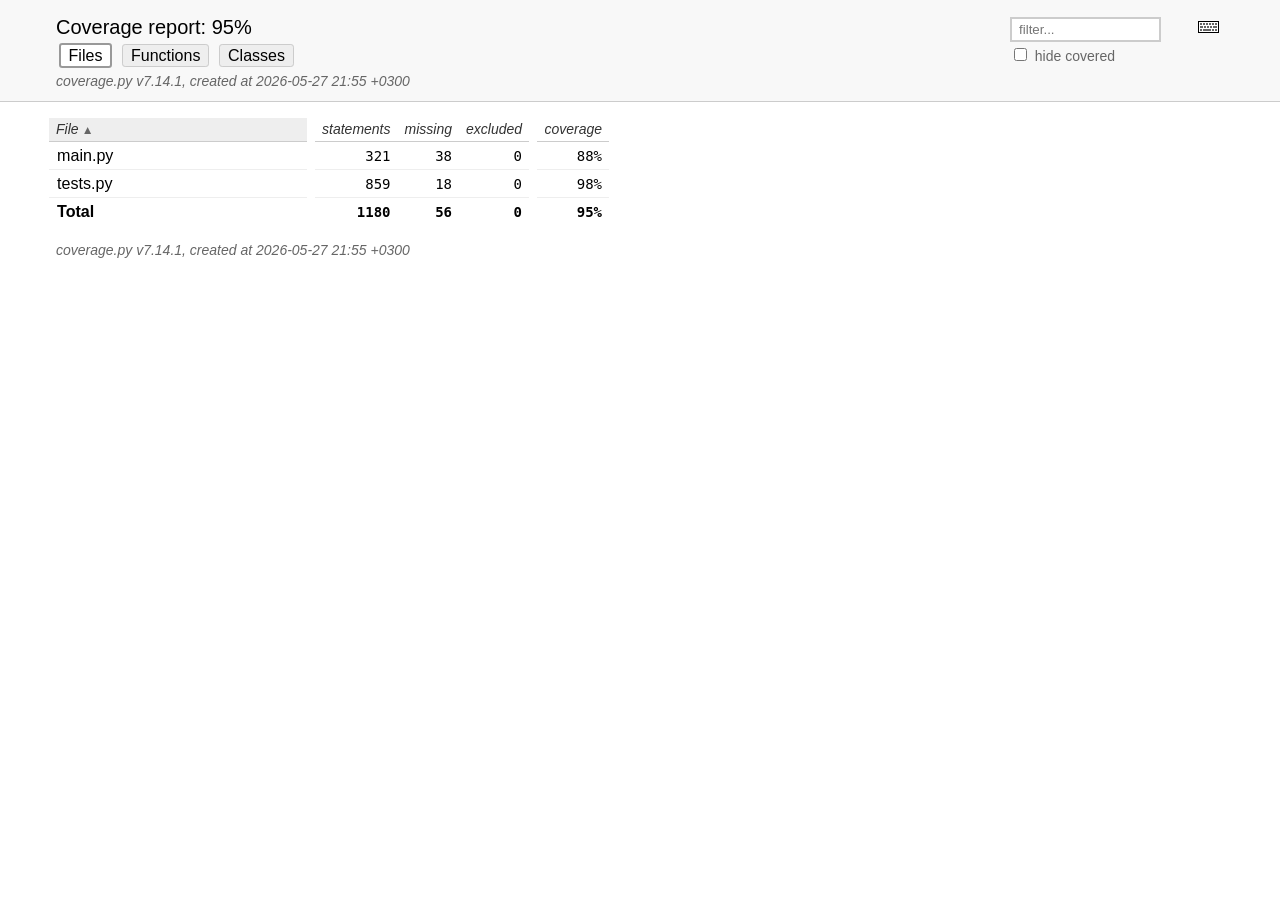
<file: test/htmlcov/index.html>
<!DOCTYPE html>
<html lang="en">
<head>
    <meta http-equiv="Content-Type" content="text/html; charset=utf-8">
    <title>Coverage report</title>
    <link rel="icon" sizes="32x32" href="favicon_32_cb_c827f16f.png">
    <link rel="stylesheet" href="style_cb_0853b3de.css" type="text/css">
    <script src="coverage_html_cb_188fc9a4.js" defer></script>
</head>
<body class="indexfile">
<header>
    <div class="content">
        <h1>Coverage report:
            <span class="pc_cov">95%</span>
        </h1>
        <aside id="help_panel_wrapper">
            <input id="help_panel_state" type="checkbox">
            <label for="help_panel_state">
                <img id="keyboard_icon" src="keybd_closed_cb_900cfef5.png" alt="Show/hide keyboard shortcuts">
            </label>
            <div id="help_panel">
                <p class="legend">Shortcuts on this page</p>
                <div class="keyhelp">
                    <p>
                        <kbd>f</kbd>
                        <kbd>s</kbd>
                        <kbd>m</kbd>
                        <kbd>x</kbd>
                        <kbd>c</kbd>
                        &nbsp; change column sorting
                    </p>
                    <p>
                        <kbd>[</kbd>
                        <kbd>]</kbd>
                        &nbsp; prev/next file
                    </p>
                    <p>
                        <kbd>?</kbd> &nbsp; show/hide this help
                    </p>
                </div>
            </div>
        </aside>
        <form id="filter_container">
            <input id="filter" type="text" value="" placeholder="filter...">
            <div>
                <input id="hide100" type="checkbox">
                <label for="hide100">hide covered</label>
            </div>
        </form>
        <h2>
            <a class="button current">Files</a>
            <a class="button" href="function_index.html">Functions</a>
            <a class="button" href="class_index.html">Classes</a>
        </h2>
        <p class="text">
            <a class="nav" href="https://coverage.readthedocs.io/en/7.14.1">coverage.py v7.14.1</a>,
            created at 2026-05-27 21:55 +0300
        </p>
    </div>
</header>
<main id="index">
    <table class="index" data-sortable>
        <thead>
        <tr class="tablehead" title="Click to sort">
            <th id="file" class="name" aria-sort="none" data-shortcut="f">File<span class="arrows"></span></th>
            <th class="spacer">&nbsp;</th>
            <th id="statements" aria-sort="none" data-default-sort-order="descending" data-shortcut="s">statements<span
                    class="arrows"></span></th>
            <th id="missing" aria-sort="none" data-default-sort-order="descending" data-shortcut="m">missing<span
                    class="arrows"></span></th>
            <th id="excluded" aria-sort="none" data-default-sort-order="descending" data-shortcut="x">excluded<span
                    class="arrows"></span></th>
            <th class="spacer">&nbsp;</th>
            <th id="coverage" aria-sort="none" data-shortcut="c">coverage<span class="arrows"></span></th>
        </tr>
        </thead>
        <tbody>
        <tr class="region">
            <td class="name"><a href="main_py.html">main.py</a></td>
            <td class="spacer">&nbsp;</td>
            <td>321</td>
            <td>38</td>
            <td>0</td>
            <td class="spacer">&nbsp;</td>
            <td data-ratio="283 321">88%</td>
        </tr>
        <tr class="region">
            <td class="name"><a href="tests_py.html">tests.py</a></td>
            <td class="spacer">&nbsp;</td>
            <td>859</td>
            <td>18</td>
            <td>0</td>
            <td class="spacer">&nbsp;</td>
            <td data-ratio="841 859">98%</td>
        </tr>
        </tbody>
        <tfoot>
        <tr class="total">
            <td class="name">Total</td>
            <td class="spacer">&nbsp;</td>
            <td>1180</td>
            <td>56</td>
            <td>0</td>
            <td class="spacer">&nbsp;</td>
            <td data-ratio="1124 1180">95%</td>
        </tr>
        </tfoot>
    </table>
    <p id="no_rows">
        No items found using the specified filter.
    </p>
</main>
<footer>
    <div class="content">
        <p>
            <a class="nav" href="https://coverage.readthedocs.io/en/7.14.1">coverage.py v7.14.1</a>,
            created at 2026-05-27 21:55 +0300
        </p>
    </div>
    <aside class="hidden">
        <a id="prevFileLink" class="nav" href="tests_py.html"></a>
        <a id="nextFileLink" class="nav" href="main_py.html"></a>
        <button type="button" class="button_prev_file" data-shortcut="["></button>
        <button type="button" class="button_next_file" data-shortcut="]"></button>
        <button type="button" class="button_show_hide_help" data-shortcut="?"></button>
    </aside>
</footer>
</body>
</html>
</file>
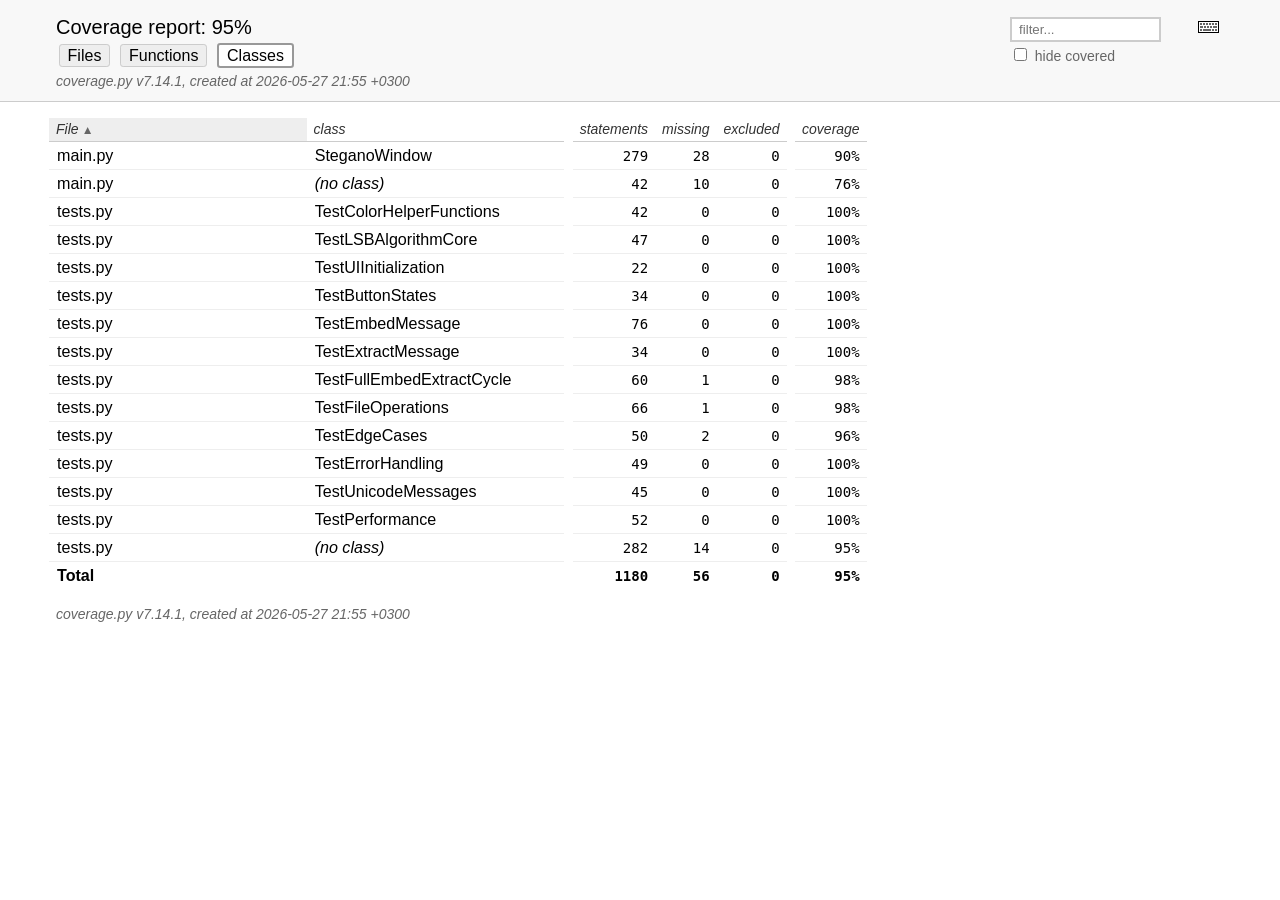
<file: test/htmlcov/class_index.html>
<!DOCTYPE html>
<html lang="en">
<head>
    <meta http-equiv="Content-Type" content="text/html; charset=utf-8">
    <title>Coverage report</title>
    <link rel="icon" sizes="32x32" href="favicon_32_cb_c827f16f.png">
    <link rel="stylesheet" href="style_cb_0853b3de.css" type="text/css">
    <script src="coverage_html_cb_188fc9a4.js" defer></script>
</head>
<body class="indexfile">
<header>
    <div class="content">
        <h1>Coverage report:
            <span class="pc_cov">95%</span>
        </h1>
        <aside id="help_panel_wrapper">
            <input id="help_panel_state" type="checkbox">
            <label for="help_panel_state">
                <img id="keyboard_icon" src="keybd_closed_cb_900cfef5.png" alt="Show/hide keyboard shortcuts">
            </label>
            <div id="help_panel">
                <p class="legend">Shortcuts on this page</p>
                <div class="keyhelp">
                    <p>
                        <kbd>f</kbd>
                        <kbd>n</kbd>
                        <kbd>s</kbd>
                        <kbd>m</kbd>
                        <kbd>x</kbd>
                        <kbd>c</kbd>
                        &nbsp; change column sorting
                    </p>
                    <p>
                        <kbd>[</kbd>
                        <kbd>]</kbd>
                        &nbsp; prev/next file
                    </p>
                    <p>
                        <kbd>?</kbd> &nbsp; show/hide this help
                    </p>
                </div>
            </div>
        </aside>
        <form id="filter_container">
            <input id="filter" type="text" value="" placeholder="filter...">
            <div>
                <input id="hide100" type="checkbox">
                <label for="hide100">hide covered</label>
            </div>
        </form>
        <h2>
            <a class="button" href="index.html">Files</a>
            <a class="button" href="function_index.html">Functions</a>
            <a class="button current">Classes</a>
        </h2>
        <p class="text">
            <a class="nav" href="https://coverage.readthedocs.io/en/7.14.1">coverage.py v7.14.1</a>,
            created at 2026-05-27 21:55 +0300
        </p>
    </div>
</header>
<main id="index">
    <table class="index" data-sortable>
        <thead>
        <tr class="tablehead" title="Click to sort">
            <th id="file" class="name" aria-sort="none" data-shortcut="f">File<span class="arrows"></span></th>
            <th id="region" class="name" aria-sort="none" data-default-sort-order="ascending" data-shortcut="n">
                class<span class="arrows"></span></th>
            <th class="spacer">&nbsp;</th>
            <th id="statements" aria-sort="none" data-default-sort-order="descending" data-shortcut="s">statements<span
                    class="arrows"></span></th>
            <th id="missing" aria-sort="none" data-default-sort-order="descending" data-shortcut="m">missing<span
                    class="arrows"></span></th>
            <th id="excluded" aria-sort="none" data-default-sort-order="descending" data-shortcut="x">excluded<span
                    class="arrows"></span></th>
            <th class="spacer">&nbsp;</th>
            <th id="coverage" aria-sort="none" data-shortcut="c">coverage<span class="arrows"></span></th>
        </tr>
        </thead>
        <tbody>
        <tr class="region">
            <td class="name"><a href="main_py.html#t308">main.py</a></td>
            <td class="name"><a href="main_py.html#t308">
                <data value='SteganoWindow'>SteganoWindow</data>
            </a></td>
            <td class="spacer">&nbsp;</td>
            <td>279</td>
            <td>28</td>
            <td>0</td>
            <td class="spacer">&nbsp;</td>
            <td data-ratio="251 279">90%</td>
        </tr>
        <tr class="region">
            <td class="name"><a href="main_py.html">main.py</a></td>
            <td class="name"><a href="main_py.html">
                <data value=''><span class='no-noun'>(no class)</span></data>
            </a></td>
            <td class="spacer">&nbsp;</td>
            <td>42</td>
            <td>10</td>
            <td>0</td>
            <td class="spacer">&nbsp;</td>
            <td data-ratio="32 42">76%</td>
        </tr>
        <tr class="region">
            <td class="name"><a href="tests_py.html#t306">tests.py</a></td>
            <td class="name"><a href="tests_py.html#t306">
                <data value='TestColorHelperFunctions'>TestColorHelperFunctions</data>
            </a></td>
            <td class="spacer">&nbsp;</td>
            <td>42</td>
            <td>0</td>
            <td>0</td>
            <td class="spacer">&nbsp;</td>
            <td data-ratio="42 42">100%</td>
        </tr>
        <tr class="region">
            <td class="name"><a href="tests_py.html#t437">tests.py</a></td>
            <td class="name"><a href="tests_py.html#t437">
                <data value='TestLSBAlgorithmCore'>TestLSBAlgorithmCore</data>
            </a></td>
            <td class="spacer">&nbsp;</td>
            <td>47</td>
            <td>0</td>
            <td>0</td>
            <td class="spacer">&nbsp;</td>
            <td data-ratio="47 47">100%</td>
        </tr>
        <tr class="region">
            <td class="name"><a href="tests_py.html#t533">tests.py</a></td>
            <td class="name"><a href="tests_py.html#t533">
                <data value='TestUIInitialization'>TestUIInitialization</data>
            </a></td>
            <td class="spacer">&nbsp;</td>
            <td>22</td>
            <td>0</td>
            <td>0</td>
            <td class="spacer">&nbsp;</td>
            <td data-ratio="22 22">100%</td>
        </tr>
        <tr class="region">
            <td class="name"><a href="tests_py.html#t621">tests.py</a></td>
            <td class="name"><a href="tests_py.html#t621">
                <data value='TestButtonStates'>TestButtonStates</data>
            </a></td>
            <td class="spacer">&nbsp;</td>
            <td>34</td>
            <td>0</td>
            <td>0</td>
            <td class="spacer">&nbsp;</td>
            <td data-ratio="34 34">100%</td>
        </tr>
        <tr class="region">
            <td class="name"><a href="tests_py.html#t699">tests.py</a></td>
            <td class="name"><a href="tests_py.html#t699">
                <data value='TestEmbedMessage'>TestEmbedMessage</data>
            </a></td>
            <td class="spacer">&nbsp;</td>
            <td>76</td>
            <td>0</td>
            <td>0</td>
            <td class="spacer">&nbsp;</td>
            <td data-ratio="76 76">100%</td>
        </tr>
        <tr class="region">
            <td class="name"><a href="tests_py.html#t831">tests.py</a></td>
            <td class="name"><a href="tests_py.html#t831">
                <data value='TestExtractMessage'>TestExtractMessage</data>
            </a></td>
            <td class="spacer">&nbsp;</td>
            <td>34</td>
            <td>0</td>
            <td>0</td>
            <td class="spacer">&nbsp;</td>
            <td data-ratio="34 34">100%</td>
        </tr>
        <tr class="region">
            <td class="name"><a href="tests_py.html#t900">tests.py</a></td>
            <td class="name"><a href="tests_py.html#t900">
                <data value='TestFullEmbedExtractCycle'>TestFullEmbedExtractCycle</data>
            </a></td>
            <td class="spacer">&nbsp;</td>
            <td>60</td>
            <td>1</td>
            <td>0</td>
            <td class="spacer">&nbsp;</td>
            <td data-ratio="59 60">98%</td>
        </tr>
        <tr class="region">
            <td class="name"><a href="tests_py.html#t1010">tests.py</a></td>
            <td class="name"><a href="tests_py.html#t1010">
                <data value='TestFileOperations'>TestFileOperations</data>
            </a></td>
            <td class="spacer">&nbsp;</td>
            <td>66</td>
            <td>1</td>
            <td>0</td>
            <td class="spacer">&nbsp;</td>
            <td data-ratio="65 66">98%</td>
        </tr>
        <tr class="region">
            <td class="name"><a href="tests_py.html#t1146">tests.py</a></td>
            <td class="name"><a href="tests_py.html#t1146">
                <data value='TestEdgeCases'>TestEdgeCases</data>
            </a></td>
            <td class="spacer">&nbsp;</td>
            <td>50</td>
            <td>2</td>
            <td>0</td>
            <td class="spacer">&nbsp;</td>
            <td data-ratio="48 50">96%</td>
        </tr>
        <tr class="region">
            <td class="name"><a href="tests_py.html#t1249">tests.py</a></td>
            <td class="name"><a href="tests_py.html#t1249">
                <data value='TestErrorHandling'>TestErrorHandling</data>
            </a></td>
            <td class="spacer">&nbsp;</td>
            <td>49</td>
            <td>0</td>
            <td>0</td>
            <td class="spacer">&nbsp;</td>
            <td data-ratio="49 49">100%</td>
        </tr>
        <tr class="region">
            <td class="name"><a href="tests_py.html#t1333">tests.py</a></td>
            <td class="name"><a href="tests_py.html#t1333">
                <data value='TestUnicodeMessages'>TestUnicodeMessages</data>
            </a></td>
            <td class="spacer">&nbsp;</td>
            <td>45</td>
            <td>0</td>
            <td>0</td>
            <td class="spacer">&nbsp;</td>
            <td data-ratio="45 45">100%</td>
        </tr>
        <tr class="region">
            <td class="name"><a href="tests_py.html#t1416">tests.py</a></td>
            <td class="name"><a href="tests_py.html#t1416">
                <data value='TestPerformance'>TestPerformance</data>
            </a></td>
            <td class="spacer">&nbsp;</td>
            <td>52</td>
            <td>0</td>
            <td>0</td>
            <td class="spacer">&nbsp;</td>
            <td data-ratio="52 52">100%</td>
        </tr>
        <tr class="region">
            <td class="name"><a href="tests_py.html">tests.py</a></td>
            <td class="name"><a href="tests_py.html">
                <data value=''><span class='no-noun'>(no class)</span></data>
            </a></td>
            <td class="spacer">&nbsp;</td>
            <td>282</td>
            <td>14</td>
            <td>0</td>
            <td class="spacer">&nbsp;</td>
            <td data-ratio="268 282">95%</td>
        </tr>
        </tbody>
        <tfoot>
        <tr class="total">
            <td class="name">Total</td>
            <td class="name">&nbsp;</td>
            <td class="spacer">&nbsp;</td>
            <td>1180</td>
            <td>56</td>
            <td>0</td>
            <td class="spacer">&nbsp;</td>
            <td data-ratio="1124 1180">95%</td>
        </tr>
        </tfoot>
    </table>
    <p id="no_rows">
        No items found using the specified filter.
    </p>
</main>
<footer>
    <div class="content">
        <p>
            <a class="nav" href="https://coverage.readthedocs.io/en/7.14.1">coverage.py v7.14.1</a>,
            created at 2026-05-27 21:55 +0300
        </p>
    </div>
    <aside class="hidden">
        <a id="prevFileLink" class="nav" href=""></a>
        <a id="nextFileLink" class="nav" href=""></a>
        <button type="button" class="button_prev_file" data-shortcut="["></button>
        <button type="button" class="button_next_file" data-shortcut="]"></button>
        <button type="button" class="button_show_hide_help" data-shortcut="?"></button>
    </aside>
</footer>
</body>
</html>
</file>
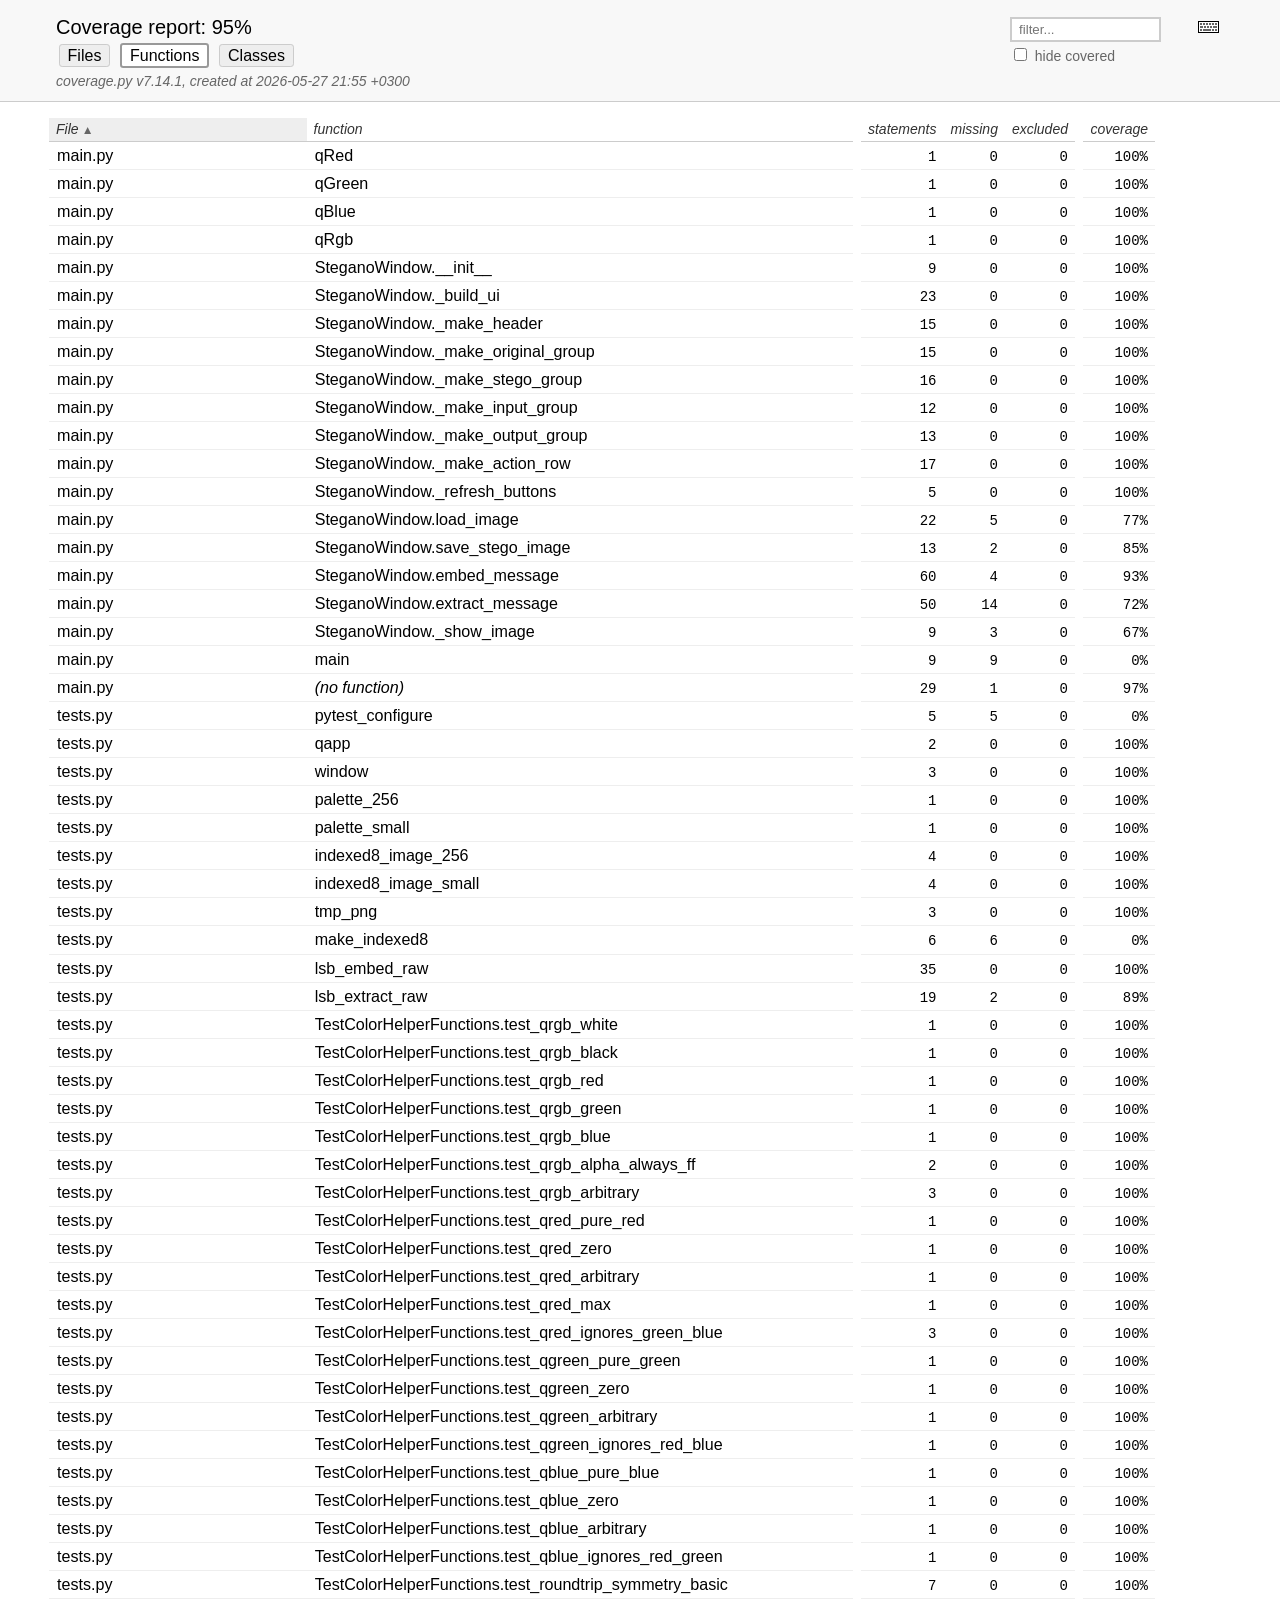
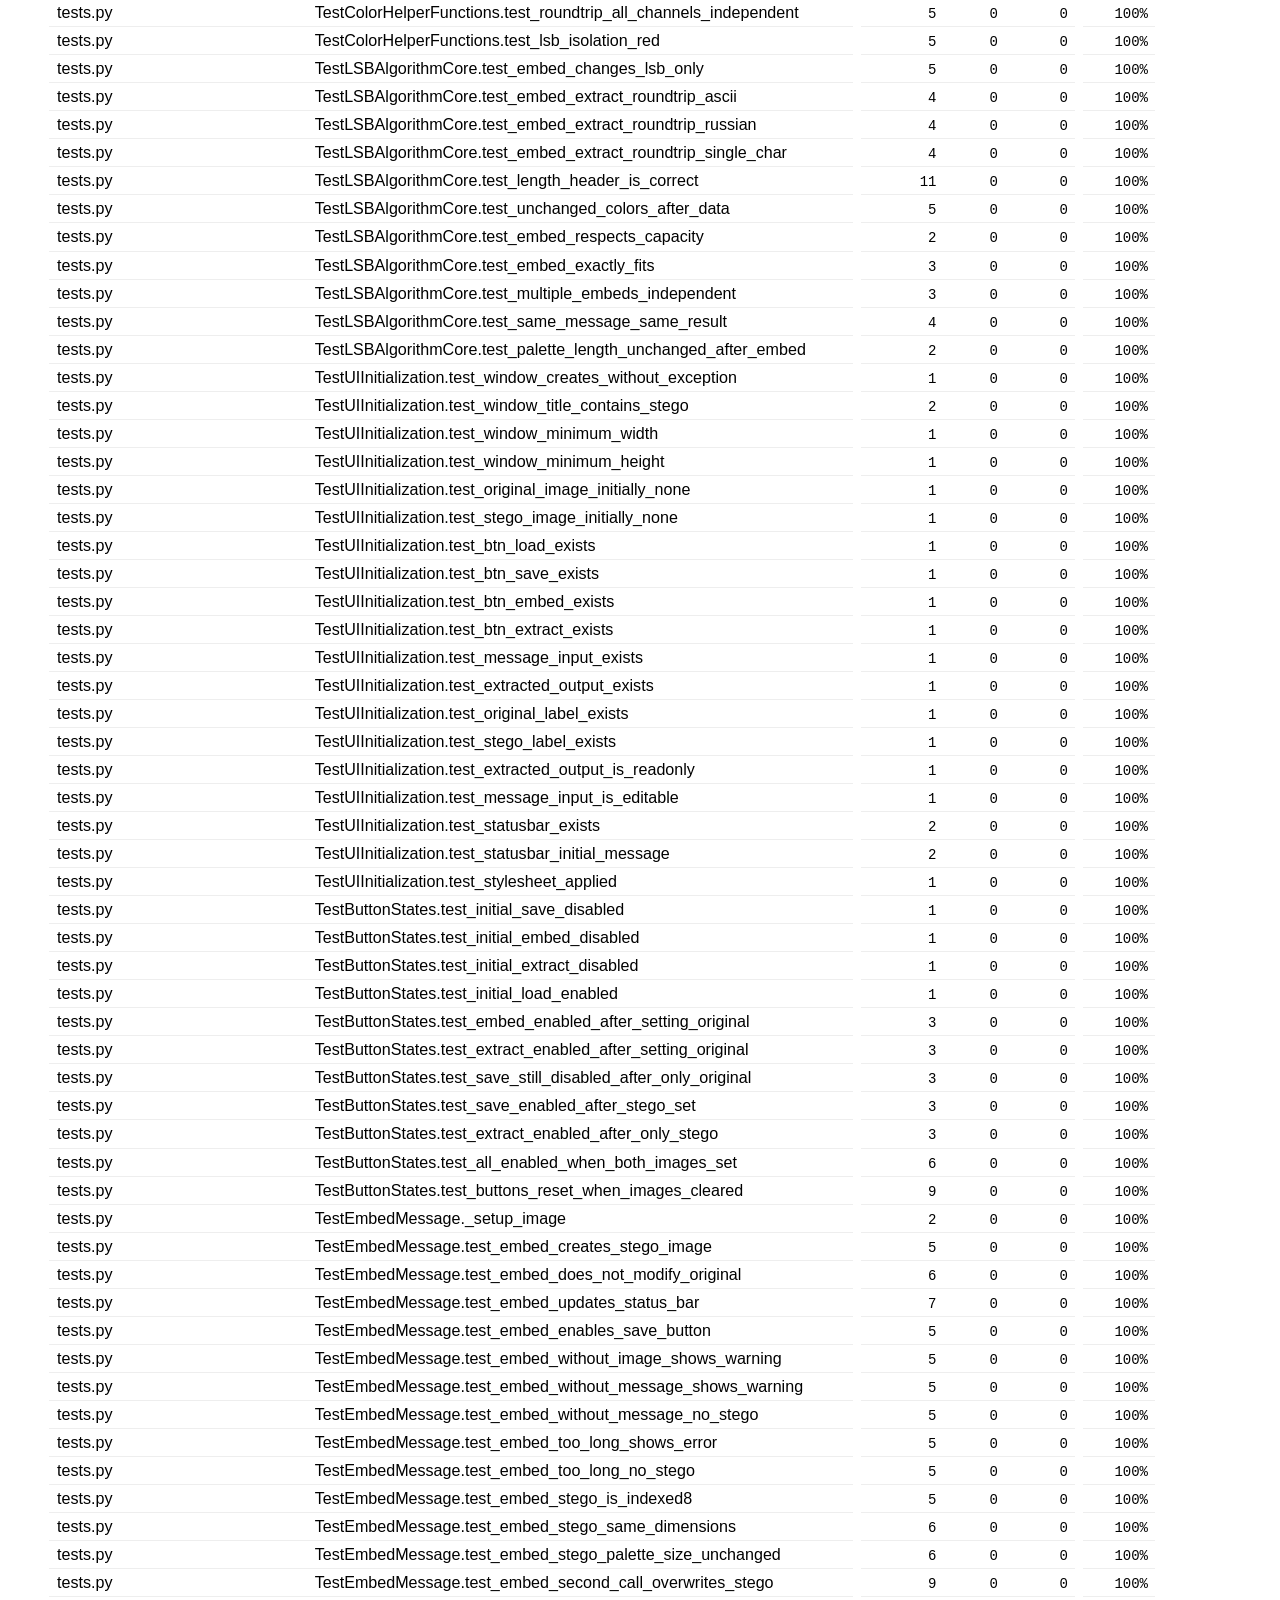
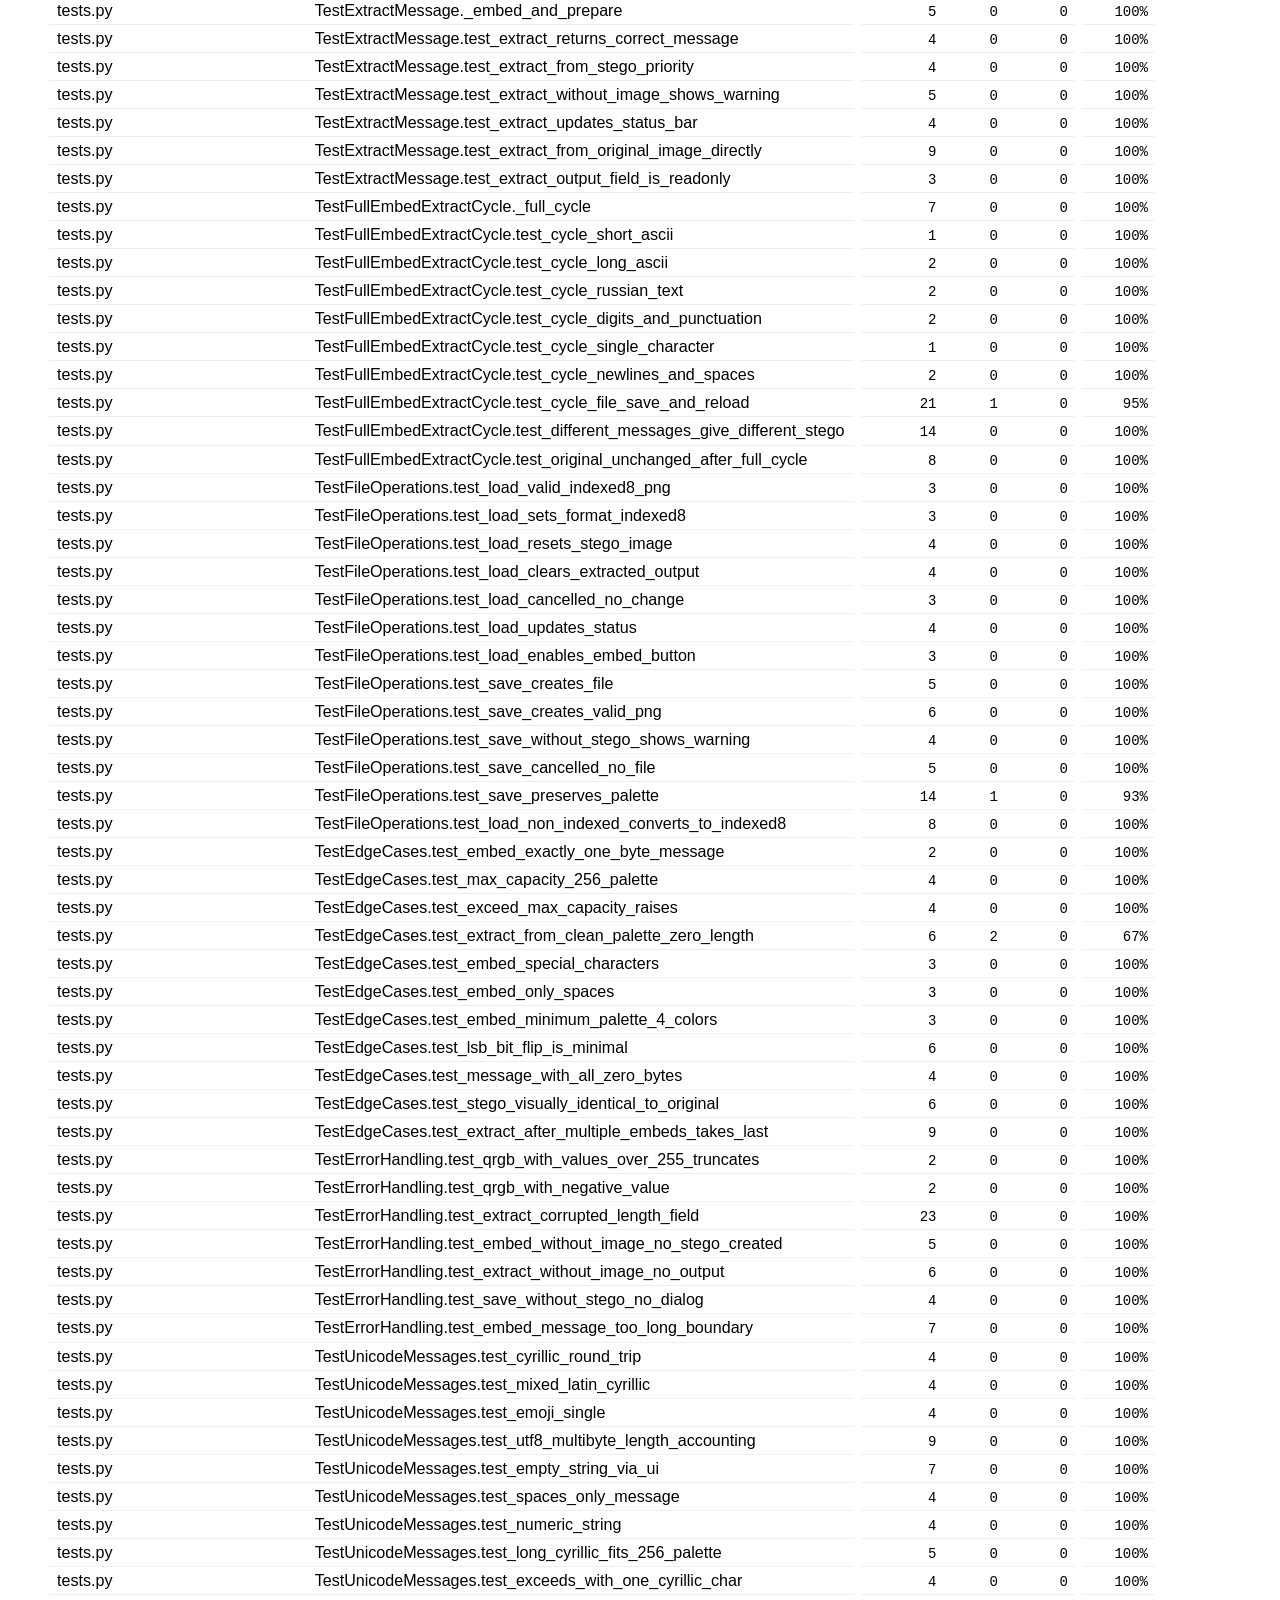
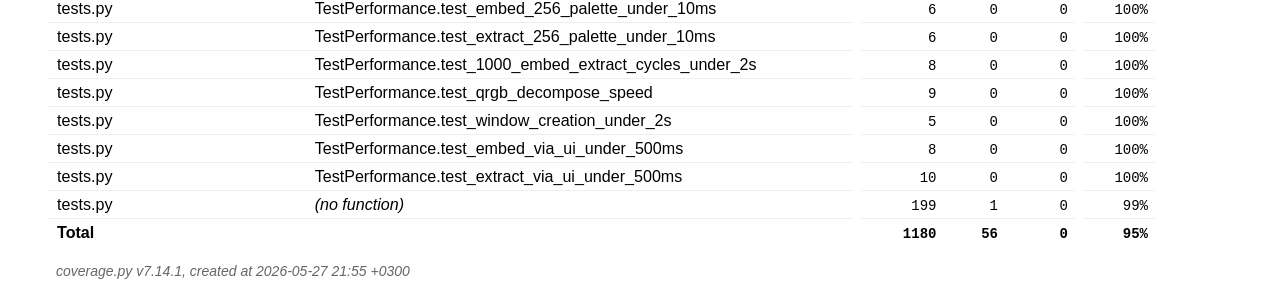
<file: test/htmlcov/function_index.html>
<!DOCTYPE html>
<html lang="en">
<head>
    <meta http-equiv="Content-Type" content="text/html; charset=utf-8">
    <title>Coverage report</title>
    <link rel="icon" sizes="32x32" href="favicon_32_cb_c827f16f.png">
    <link rel="stylesheet" href="style_cb_0853b3de.css" type="text/css">
    <script src="coverage_html_cb_188fc9a4.js" defer></script>
</head>
<body class="indexfile">
<header>
    <div class="content">
        <h1>Coverage report:
            <span class="pc_cov">95%</span>
        </h1>
        <aside id="help_panel_wrapper">
            <input id="help_panel_state" type="checkbox">
            <label for="help_panel_state">
                <img id="keyboard_icon" src="keybd_closed_cb_900cfef5.png" alt="Show/hide keyboard shortcuts">
            </label>
            <div id="help_panel">
                <p class="legend">Shortcuts on this page</p>
                <div class="keyhelp">
                    <p>
                        <kbd>f</kbd>
                        <kbd>n</kbd>
                        <kbd>s</kbd>
                        <kbd>m</kbd>
                        <kbd>x</kbd>
                        <kbd>c</kbd>
                        &nbsp; change column sorting
                    </p>
                    <p>
                        <kbd>[</kbd>
                        <kbd>]</kbd>
                        &nbsp; prev/next file
                    </p>
                    <p>
                        <kbd>?</kbd> &nbsp; show/hide this help
                    </p>
                </div>
            </div>
        </aside>
        <form id="filter_container">
            <input id="filter" type="text" value="" placeholder="filter...">
            <div>
                <input id="hide100" type="checkbox">
                <label for="hide100">hide covered</label>
            </div>
        </form>
        <h2>
            <a class="button" href="index.html">Files</a>
            <a class="button current">Functions</a>
            <a class="button" href="class_index.html">Classes</a>
        </h2>
        <p class="text">
            <a class="nav" href="https://coverage.readthedocs.io/en/7.14.1">coverage.py v7.14.1</a>,
            created at 2026-05-27 21:55 +0300
        </p>
    </div>
</header>
<main id="index">
    <table class="index" data-sortable>
        <thead>
        <tr class="tablehead" title="Click to sort">
            <th id="file" class="name" aria-sort="none" data-shortcut="f">File<span class="arrows"></span></th>
            <th id="region" class="name" aria-sort="none" data-default-sort-order="ascending" data-shortcut="n">function<span
                    class="arrows"></span></th>
            <th class="spacer">&nbsp;</th>
            <th id="statements" aria-sort="none" data-default-sort-order="descending" data-shortcut="s">statements<span
                    class="arrows"></span></th>
            <th id="missing" aria-sort="none" data-default-sort-order="descending" data-shortcut="m">missing<span
                    class="arrows"></span></th>
            <th id="excluded" aria-sort="none" data-default-sort-order="descending" data-shortcut="x">excluded<span
                    class="arrows"></span></th>
            <th class="spacer">&nbsp;</th>
            <th id="coverage" aria-sort="none" data-shortcut="c">coverage<span class="arrows"></span></th>
        </tr>
        </thead>
        <tbody>
        <tr class="region">
            <td class="name"><a href="main_py.html#t241">main.py</a></td>
            <td class="name"><a href="main_py.html#t241">
                <data value='qRed'>qRed</data>
            </a></td>
            <td class="spacer">&nbsp;</td>
            <td>1</td>
            <td>0</td>
            <td>0</td>
            <td class="spacer">&nbsp;</td>
            <td data-ratio="1 1">100%</td>
        </tr>
        <tr class="region">
            <td class="name"><a href="main_py.html#t260">main.py</a></td>
            <td class="name"><a href="main_py.html#t260">
                <data value='qGreen'>qGreen</data>
            </a></td>
            <td class="spacer">&nbsp;</td>
            <td>1</td>
            <td>0</td>
            <td>0</td>
            <td class="spacer">&nbsp;</td>
            <td data-ratio="1 1">100%</td>
        </tr>
        <tr class="region">
            <td class="name"><a href="main_py.html#t273">main.py</a></td>
            <td class="name"><a href="main_py.html#t273">
                <data value='qBlue'>qBlue</data>
            </a></td>
            <td class="spacer">&nbsp;</td>
            <td>1</td>
            <td>0</td>
            <td>0</td>
            <td class="spacer">&nbsp;</td>
            <td data-ratio="1 1">100%</td>
        </tr>
        <tr class="region">
            <td class="name"><a href="main_py.html#t286">main.py</a></td>
            <td class="name"><a href="main_py.html#t286">
                <data value='qRgb'>qRgb</data>
            </a></td>
            <td class="spacer">&nbsp;</td>
            <td>1</td>
            <td>0</td>
            <td>0</td>
            <td class="spacer">&nbsp;</td>
            <td data-ratio="1 1">100%</td>
        </tr>
        <tr class="region">
            <td class="name"><a href="main_py.html#t332">main.py</a></td>
            <td class="name"><a href="main_py.html#t332">
                <data value='init__'>SteganoWindow.__init__</data>
            </a></td>
            <td class="spacer">&nbsp;</td>
            <td>9</td>
            <td>0</td>
            <td>0</td>
            <td class="spacer">&nbsp;</td>
            <td data-ratio="9 9">100%</td>
        </tr>
        <tr class="region">
            <td class="name"><a href="main_py.html#t367">main.py</a></td>
            <td class="name"><a href="main_py.html#t367">
                <data value='build_ui'>SteganoWindow._build_ui</data>
            </a></td>
            <td class="spacer">&nbsp;</td>
            <td>23</td>
            <td>0</td>
            <td>0</td>
            <td class="spacer">&nbsp;</td>
            <td data-ratio="23 23">100%</td>
        </tr>
        <tr class="region">
            <td class="name"><a href="main_py.html#t430">main.py</a></td>
            <td class="name"><a href="main_py.html#t430">
                <data value='make_header'>SteganoWindow._make_header</data>
            </a></td>
            <td class="spacer">&nbsp;</td>
            <td>15</td>
            <td>0</td>
            <td>0</td>
            <td class="spacer">&nbsp;</td>
            <td data-ratio="15 15">100%</td>
        </tr>
        <tr class="region">
            <td class="name"><a href="main_py.html#t465">main.py</a></td>
            <td class="name"><a href="main_py.html#t465">
                <data value='make_original_group'>SteganoWindow._make_original_group</data>
            </a></td>
            <td class="spacer">&nbsp;</td>
            <td>15</td>
            <td>0</td>
            <td>0</td>
            <td class="spacer">&nbsp;</td>
            <td data-ratio="15 15">100%</td>
        </tr>
        <tr class="region">
            <td class="name"><a href="main_py.html#t509">main.py</a></td>
            <td class="name"><a href="main_py.html#t509">
                <data value='make_stego_group'>SteganoWindow._make_stego_group</data>
            </a></td>
            <td class="spacer">&nbsp;</td>
            <td>16</td>
            <td>0</td>
            <td>0</td>
            <td class="spacer">&nbsp;</td>
            <td data-ratio="16 16">100%</td>
        </tr>
        <tr class="region">
            <td class="name"><a href="main_py.html#t554">main.py</a></td>
            <td class="name"><a href="main_py.html#t554">
                <data value='make_input_group'>SteganoWindow._make_input_group</data>
            </a></td>
            <td class="spacer">&nbsp;</td>
            <td>12</td>
            <td>0</td>
            <td>0</td>
            <td class="spacer">&nbsp;</td>
            <td data-ratio="12 12">100%</td>
        </tr>
        <tr class="region">
            <td class="name"><a href="main_py.html#t586">main.py</a></td>
            <td class="name"><a href="main_py.html#t586">
                <data value='make_output_group'>SteganoWindow._make_output_group</data>
            </a></td>
            <td class="spacer">&nbsp;</td>
            <td>13</td>
            <td>0</td>
            <td>0</td>
            <td class="spacer">&nbsp;</td>
            <td data-ratio="13 13">100%</td>
        </tr>
        <tr class="region">
            <td class="name"><a href="main_py.html#t621">main.py</a></td>
            <td class="name"><a href="main_py.html#t621">
                <data value='make_action_row'>SteganoWindow._make_action_row</data>
            </a></td>
            <td class="spacer">&nbsp;</td>
            <td>17</td>
            <td>0</td>
            <td>0</td>
            <td class="spacer">&nbsp;</td>
            <td data-ratio="17 17">100%</td>
        </tr>
        <tr class="region">
            <td class="name"><a href="main_py.html#t665">main.py</a></td>
            <td class="name"><a href="main_py.html#t665">
                <data value='refresh_buttons'>SteganoWindow._refresh_buttons</data>
            </a></td>
            <td class="spacer">&nbsp;</td>
            <td>5</td>
            <td>0</td>
            <td>0</td>
            <td class="spacer">&nbsp;</td>
            <td data-ratio="5 5">100%</td>
        </tr>
        <tr class="region">
            <td class="name"><a href="main_py.html#t685">main.py</a></td>
            <td class="name"><a href="main_py.html#t685">
                <data value='load_image'>SteganoWindow.load_image</data>
            </a></td>
            <td class="spacer">&nbsp;</td>
            <td>22</td>
            <td>5</td>
            <td>0</td>
            <td class="spacer">&nbsp;</td>
            <td data-ratio="17 22">77%</td>
        </tr>
        <tr class="region">
            <td class="name"><a href="main_py.html#t772">main.py</a></td>
            <td class="name"><a href="main_py.html#t772">
                <data value='save_stego_image'>SteganoWindow.save_stego_image</data>
            </a></td>
            <td class="spacer">&nbsp;</td>
            <td>13</td>
            <td>2</td>
            <td>0</td>
            <td class="spacer">&nbsp;</td>
            <td data-ratio="11 13">85%</td>
        </tr>
        <tr class="region">
            <td class="name"><a href="main_py.html#t831">main.py</a></td>
            <td class="name"><a href="main_py.html#t831">
                <data value='embed_message'>SteganoWindow.embed_message</data>
            </a></td>
            <td class="spacer">&nbsp;</td>
            <td>60</td>
            <td>4</td>
            <td>0</td>
            <td class="spacer">&nbsp;</td>
            <td data-ratio="56 60">93%</td>
        </tr>
        <tr class="region">
            <td class="name"><a href="main_py.html#t1001">main.py</a></td>
            <td class="name"><a href="main_py.html#t1001">
                <data value='extract_message'>SteganoWindow.extract_message</data>
            </a></td>
            <td class="spacer">&nbsp;</td>
            <td>50</td>
            <td>14</td>
            <td>0</td>
            <td class="spacer">&nbsp;</td>
            <td data-ratio="36 50">72%</td>
        </tr>
        <tr class="region">
            <td class="name"><a href="main_py.html#t1140">main.py</a></td>
            <td class="name"><a href="main_py.html#t1140">
                <data value='show_image'>SteganoWindow._show_image</data>
            </a></td>
            <td class="spacer">&nbsp;</td>
            <td>9</td>
            <td>3</td>
            <td>0</td>
            <td class="spacer">&nbsp;</td>
            <td data-ratio="6 9">67%</td>
        </tr>
        <tr class="region">
            <td class="name"><a href="main_py.html#t1179">main.py</a></td>
            <td class="name"><a href="main_py.html#t1179">
                <data value='main'>main</data>
            </a></td>
            <td class="spacer">&nbsp;</td>
            <td>9</td>
            <td>9</td>
            <td>0</td>
            <td class="spacer">&nbsp;</td>
            <td data-ratio="0 9">0%</td>
        </tr>
        <tr class="region">
            <td class="name"><a href="main_py.html">main.py</a></td>
            <td class="name"><a href="main_py.html">
                <data value=''><span class='no-noun'>(no function)</span></data>
            </a></td>
            <td class="spacer">&nbsp;</td>
            <td>29</td>
            <td>1</td>
            <td>0</td>
            <td class="spacer">&nbsp;</td>
            <td data-ratio="28 29">97%</td>
        </tr>
        <tr class="region">
            <td class="name"><a href="tests_py.html#t71">tests.py</a></td>
            <td class="name"><a href="tests_py.html#t71">
                <data value='pytest_configure'>pytest_configure</data>
            </a></td>
            <td class="spacer">&nbsp;</td>
            <td>5</td>
            <td>5</td>
            <td>0</td>
            <td class="spacer">&nbsp;</td>
            <td data-ratio="0 5">0%</td>
        </tr>
        <tr class="region">
            <td class="name"><a href="tests_py.html#t85">tests.py</a></td>
            <td class="name"><a href="tests_py.html#t85">
                <data value='qapp'>qapp</data>
            </a></td>
            <td class="spacer">&nbsp;</td>
            <td>2</td>
            <td>0</td>
            <td>0</td>
            <td class="spacer">&nbsp;</td>
            <td data-ratio="2 2">100%</td>
        </tr>
        <tr class="region">
            <td class="name"><a href="tests_py.html#t97">tests.py</a></td>
            <td class="name"><a href="tests_py.html#t97">
                <data value='window'>window</data>
            </a></td>
            <td class="spacer">&nbsp;</td>
            <td>3</td>
            <td>0</td>
            <td>0</td>
            <td class="spacer">&nbsp;</td>
            <td data-ratio="3 3">100%</td>
        </tr>
        <tr class="region">
            <td class="name"><a href="tests_py.html#t110">tests.py</a></td>
            <td class="name"><a href="tests_py.html#t110">
                <data value='palette_256'>palette_256</data>
            </a></td>
            <td class="spacer">&nbsp;</td>
            <td>1</td>
            <td>0</td>
            <td>0</td>
            <td class="spacer">&nbsp;</td>
            <td data-ratio="1 1">100%</td>
        </tr>
        <tr class="region">
            <td class="name"><a href="tests_py.html#t121">tests.py</a></td>
            <td class="name"><a href="tests_py.html#t121">
                <data value='palette_small'>palette_small</data>
            </a></td>
            <td class="spacer">&nbsp;</td>
            <td>1</td>
            <td>0</td>
            <td>0</td>
            <td class="spacer">&nbsp;</td>
            <td data-ratio="1 1">100%</td>
        </tr>
        <tr class="region">
            <td class="name"><a href="tests_py.html#t133">tests.py</a></td>
            <td class="name"><a href="tests_py.html#t133">
                <data value='indexed8_image_256'>indexed8_image_256</data>
            </a></td>
            <td class="spacer">&nbsp;</td>
            <td>4</td>
            <td>0</td>
            <td>0</td>
            <td class="spacer">&nbsp;</td>
            <td data-ratio="4 4">100%</td>
        </tr>
        <tr class="region">
            <td class="name"><a href="tests_py.html#t147">tests.py</a></td>
            <td class="name"><a href="tests_py.html#t147">
                <data value='indexed8_image_small'>indexed8_image_small</data>
            </a></td>
            <td class="spacer">&nbsp;</td>
            <td>4</td>
            <td>0</td>
            <td>0</td>
            <td class="spacer">&nbsp;</td>
            <td data-ratio="4 4">100%</td>
        </tr>
        <tr class="region">
            <td class="name"><a href="tests_py.html#t160">tests.py</a></td>
            <td class="name"><a href="tests_py.html#t160">
                <data value='tmp_png'>tmp_png</data>
            </a></td>
            <td class="spacer">&nbsp;</td>
            <td>3</td>
            <td>0</td>
            <td>0</td>
            <td class="spacer">&nbsp;</td>
            <td data-ratio="3 3">100%</td>
        </tr>
        <tr class="region">
            <td class="name"><a href="tests_py.html#t175">tests.py</a></td>
            <td class="name"><a href="tests_py.html#t175">
                <data value='make_indexed8'>make_indexed8</data>
            </a></td>
            <td class="spacer">&nbsp;</td>
            <td>6</td>
            <td>6</td>
            <td>0</td>
            <td class="spacer">&nbsp;</td>
            <td data-ratio="0 6">0%</td>
        </tr>
        <tr class="region">
            <td class="name"><a href="tests_py.html#t197">tests.py</a></td>
            <td class="name"><a href="tests_py.html#t197">
                <data value='lsb_embed_raw'>lsb_embed_raw</data>
            </a></td>
            <td class="spacer">&nbsp;</td>
            <td>35</td>
            <td>0</td>
            <td>0</td>
            <td class="spacer">&nbsp;</td>
            <td data-ratio="35 35">100%</td>
        </tr>
        <tr class="region">
            <td class="name"><a href="tests_py.html#t260">tests.py</a></td>
            <td class="name"><a href="tests_py.html#t260">
                <data value='lsb_extract_raw'>lsb_extract_raw</data>
            </a></td>
            <td class="spacer">&nbsp;</td>
            <td>19</td>
            <td>2</td>
            <td>0</td>
            <td class="spacer">&nbsp;</td>
            <td data-ratio="17 19">89%</td>
        </tr>
        <tr class="region">
            <td class="name"><a href="tests_py.html#t311">tests.py</a></td>
            <td class="name"><a href="tests_py.html#t311">
                <data value='test_qrgb_white'>TestColorHelperFunctions.test_qrgb_white</data>
            </a></td>
            <td class="spacer">&nbsp;</td>
            <td>1</td>
            <td>0</td>
            <td>0</td>
            <td class="spacer">&nbsp;</td>
            <td data-ratio="1 1">100%</td>
        </tr>
        <tr class="region">
            <td class="name"><a href="tests_py.html#t315">tests.py</a></td>
            <td class="name"><a href="tests_py.html#t315">
                <data value='test_qrgb_black'>TestColorHelperFunctions.test_qrgb_black</data>
            </a></td>
            <td class="spacer">&nbsp;</td>
            <td>1</td>
            <td>0</td>
            <td>0</td>
            <td class="spacer">&nbsp;</td>
            <td data-ratio="1 1">100%</td>
        </tr>
        <tr class="region">
            <td class="name"><a href="tests_py.html#t319">tests.py</a></td>
            <td class="name"><a href="tests_py.html#t319">
                <data value='test_qrgb_red'>TestColorHelperFunctions.test_qrgb_red</data>
            </a></td>
            <td class="spacer">&nbsp;</td>
            <td>1</td>
            <td>0</td>
            <td>0</td>
            <td class="spacer">&nbsp;</td>
            <td data-ratio="1 1">100%</td>
        </tr>
        <tr class="region">
            <td class="name"><a href="tests_py.html#t323">tests.py</a></td>
            <td class="name"><a href="tests_py.html#t323">
                <data value='test_qrgb_green'>TestColorHelperFunctions.test_qrgb_green</data>
            </a></td>
            <td class="spacer">&nbsp;</td>
            <td>1</td>
            <td>0</td>
            <td>0</td>
            <td class="spacer">&nbsp;</td>
            <td data-ratio="1 1">100%</td>
        </tr>
        <tr class="region">
            <td class="name"><a href="tests_py.html#t327">tests.py</a></td>
            <td class="name"><a href="tests_py.html#t327">
                <data value='test_qrgb_blue'>TestColorHelperFunctions.test_qrgb_blue</data>
            </a></td>
            <td class="spacer">&nbsp;</td>
            <td>1</td>
            <td>0</td>
            <td>0</td>
            <td class="spacer">&nbsp;</td>
            <td data-ratio="1 1">100%</td>
        </tr>
        <tr class="region">
            <td class="name"><a href="tests_py.html#t331">tests.py</a></td>
            <td class="name"><a href="tests_py.html#t331">
                <data value='test_qrgb_alpha_always_ff'>TestColorHelperFunctions.test_qrgb_alpha_always_ff</data>
            </a></td>
            <td class="spacer">&nbsp;</td>
            <td>2</td>
            <td>0</td>
            <td>0</td>
            <td class="spacer">&nbsp;</td>
            <td data-ratio="2 2">100%</td>
        </tr>
        <tr class="region">
            <td class="name"><a href="tests_py.html#t336">tests.py</a></td>
            <td class="name"><a href="tests_py.html#t336">
                <data value='test_qrgb_arbitrary'>TestColorHelperFunctions.test_qrgb_arbitrary</data>
            </a></td>
            <td class="spacer">&nbsp;</td>
            <td>3</td>
            <td>0</td>
            <td>0</td>
            <td class="spacer">&nbsp;</td>
            <td data-ratio="3 3">100%</td>
        </tr>
        <tr class="region">
            <td class="name"><a href="tests_py.html#t344">tests.py</a></td>
            <td class="name"><a href="tests_py.html#t344">
                <data value='test_qred_pure_red'>TestColorHelperFunctions.test_qred_pure_red</data>
            </a></td>
            <td class="spacer">&nbsp;</td>
            <td>1</td>
            <td>0</td>
            <td>0</td>
            <td class="spacer">&nbsp;</td>
            <td data-ratio="1 1">100%</td>
        </tr>
        <tr class="region">
            <td class="name"><a href="tests_py.html#t348">tests.py</a></td>
            <td class="name"><a href="tests_py.html#t348">
                <data value='test_qred_zero'>TestColorHelperFunctions.test_qred_zero</data>
            </a></td>
            <td class="spacer">&nbsp;</td>
            <td>1</td>
            <td>0</td>
            <td>0</td>
            <td class="spacer">&nbsp;</td>
            <td data-ratio="1 1">100%</td>
        </tr>
        <tr class="region">
            <td class="name"><a href="tests_py.html#t352">tests.py</a></td>
            <td class="name"><a href="tests_py.html#t352">
                <data value='test_qred_arbitrary'>TestColorHelperFunctions.test_qred_arbitrary</data>
            </a></td>
            <td class="spacer">&nbsp;</td>
            <td>1</td>
            <td>0</td>
            <td>0</td>
            <td class="spacer">&nbsp;</td>
            <td data-ratio="1 1">100%</td>
        </tr>
        <tr class="region">
            <td class="name"><a href="tests_py.html#t356">tests.py</a></td>
            <td class="name"><a href="tests_py.html#t356">
                <data value='test_qred_max'>TestColorHelperFunctions.test_qred_max</data>
            </a></td>
            <td class="spacer">&nbsp;</td>
            <td>1</td>
            <td>0</td>
            <td>0</td>
            <td class="spacer">&nbsp;</td>
            <td data-ratio="1 1">100%</td>
        </tr>
        <tr class="region">
            <td class="name"><a href="tests_py.html#t360">tests.py</a></td>
            <td class="name"><a href="tests_py.html#t360">
                <data value='test_qred_ignores_green_blue'>TestColorHelperFunctions.test_qred_ignores_green_blue</data>
            </a></td>
            <td class="spacer">&nbsp;</td>
            <td>3</td>
            <td>0</td>
            <td>0</td>
            <td class="spacer">&nbsp;</td>
            <td data-ratio="3 3">100%</td>
        </tr>
        <tr class="region">
            <td class="name"><a href="tests_py.html#t368">tests.py</a></td>
            <td class="name"><a href="tests_py.html#t368">
                <data value='test_qgreen_pure_green'>TestColorHelperFunctions.test_qgreen_pure_green</data>
            </a></td>
            <td class="spacer">&nbsp;</td>
            <td>1</td>
            <td>0</td>
            <td>0</td>
            <td class="spacer">&nbsp;</td>
            <td data-ratio="1 1">100%</td>
        </tr>
        <tr class="region">
            <td class="name"><a href="tests_py.html#t372">tests.py</a></td>
            <td class="name"><a href="tests_py.html#t372">
                <data value='test_qgreen_zero'>TestColorHelperFunctions.test_qgreen_zero</data>
            </a></td>
            <td class="spacer">&nbsp;</td>
            <td>1</td>
            <td>0</td>
            <td>0</td>
            <td class="spacer">&nbsp;</td>
            <td data-ratio="1 1">100%</td>
        </tr>
        <tr class="region">
            <td class="name"><a href="tests_py.html#t376">tests.py</a></td>
            <td class="name"><a href="tests_py.html#t376">
                <data value='test_qgreen_arbitrary'>TestColorHelperFunctions.test_qgreen_arbitrary</data>
            </a></td>
            <td class="spacer">&nbsp;</td>
            <td>1</td>
            <td>0</td>
            <td>0</td>
            <td class="spacer">&nbsp;</td>
            <td data-ratio="1 1">100%</td>
        </tr>
        <tr class="region">
            <td class="name"><a href="tests_py.html#t380">tests.py</a></td>
            <td class="name"><a href="tests_py.html#t380">
                <data value='test_qgreen_ignores_red_blue'>TestColorHelperFunctions.test_qgreen_ignores_red_blue</data>
            </a></td>
            <td class="spacer">&nbsp;</td>
            <td>1</td>
            <td>0</td>
            <td>0</td>
            <td class="spacer">&nbsp;</td>
            <td data-ratio="1 1">100%</td>
        </tr>
        <tr class="region">
            <td class="name"><a href="tests_py.html#t386">tests.py</a></td>
            <td class="name"><a href="tests_py.html#t386">
                <data value='test_qblue_pure_blue'>TestColorHelperFunctions.test_qblue_pure_blue</data>
            </a></td>
            <td class="spacer">&nbsp;</td>
            <td>1</td>
            <td>0</td>
            <td>0</td>
            <td class="spacer">&nbsp;</td>
            <td data-ratio="1 1">100%</td>
        </tr>
        <tr class="region">
            <td class="name"><a href="tests_py.html#t390">tests.py</a></td>
            <td class="name"><a href="tests_py.html#t390">
                <data value='test_qblue_zero'>TestColorHelperFunctions.test_qblue_zero</data>
            </a></td>
            <td class="spacer">&nbsp;</td>
            <td>1</td>
            <td>0</td>
            <td>0</td>
            <td class="spacer">&nbsp;</td>
            <td data-ratio="1 1">100%</td>
        </tr>
        <tr class="region">
            <td class="name"><a href="tests_py.html#t394">tests.py</a></td>
            <td class="name"><a href="tests_py.html#t394">
                <data value='test_qblue_arbitrary'>TestColorHelperFunctions.test_qblue_arbitrary</data>
            </a></td>
            <td class="spacer">&nbsp;</td>
            <td>1</td>
            <td>0</td>
            <td>0</td>
            <td class="spacer">&nbsp;</td>
            <td data-ratio="1 1">100%</td>
        </tr>
        <tr class="region">
            <td class="name"><a href="tests_py.html#t398">tests.py</a></td>
            <td class="name"><a href="tests_py.html#t398">
                <data value='test_qblue_ignores_red_green'>TestColorHelperFunctions.test_qblue_ignores_red_green</data>
            </a></td>
            <td class="spacer">&nbsp;</td>
            <td>1</td>
            <td>0</td>
            <td>0</td>
            <td class="spacer">&nbsp;</td>
            <td data-ratio="1 1">100%</td>
        </tr>
        <tr class="region">
            <td class="name"><a href="tests_py.html#t404">tests.py</a></td>
            <td class="name"><a href="tests_py.html#t404">
                <data value='test_roundtrip_symmetry_basic'>TestColorHelperFunctions.test_roundtrip_symmetry_basic
                </data>
            </a></td>
            <td class="spacer">&nbsp;</td>
            <td>7</td>
            <td>0</td>
            <td>0</td>
            <td class="spacer">&nbsp;</td>
            <td data-ratio="7 7">100%</td>
        </tr>
        <tr class="region">
            <td class="name"><a href="tests_py.html#t414">tests.py</a></td>
            <td class="name"><a href="tests_py.html#t414">
                <data value='test_roundtrip_all_channels_independent'>
                    TestColorHelperFunctions.test_roundtrip_all_channels_independent
                </data>
            </a></td>
            <td class="spacer">&nbsp;</td>
            <td>5</td>
            <td>0</td>
            <td>0</td>
            <td class="spacer">&nbsp;</td>
            <td data-ratio="5 5">100%</td>
        </tr>
        <tr class="region">
            <td class="name"><a href="tests_py.html#t423">tests.py</a></td>
            <td class="name"><a href="tests_py.html#t423">
                <data value='test_lsb_isolation_red'>TestColorHelperFunctions.test_lsb_isolation_red</data>
            </a></td>
            <td class="spacer">&nbsp;</td>
            <td>5</td>
            <td>0</td>
            <td>0</td>
            <td class="spacer">&nbsp;</td>
            <td data-ratio="5 5">100%</td>
        </tr>
        <tr class="region">
            <td class="name"><a href="tests_py.html#t440">tests.py</a></td>
            <td class="name"><a href="tests_py.html#t440">
                <data value='test_embed_changes_lsb_only'>TestLSBAlgorithmCore.test_embed_changes_lsb_only</data>
            </a></td>
            <td class="spacer">&nbsp;</td>
            <td>5</td>
            <td>0</td>
            <td>0</td>
            <td class="spacer">&nbsp;</td>
            <td data-ratio="5 5">100%</td>
        </tr>
        <tr class="region">
            <td class="name"><a href="tests_py.html#t449">tests.py</a></td>
            <td class="name"><a href="tests_py.html#t449">
                <data value='test_embed_extract_roundtrip_ascii'>
                    TestLSBAlgorithmCore.test_embed_extract_roundtrip_ascii
                </data>
            </a></td>
            <td class="spacer">&nbsp;</td>
            <td>4</td>
            <td>0</td>
            <td>0</td>
            <td class="spacer">&nbsp;</td>
            <td data-ratio="4 4">100%</td>
        </tr>
        <tr class="region">
            <td class="name"><a href="tests_py.html#t456">tests.py</a></td>
            <td class="name"><a href="tests_py.html#t456">
                <data value='test_embed_extract_roundtrip_russian'>
                    TestLSBAlgorithmCore.test_embed_extract_roundtrip_russian
                </data>
            </a></td>
            <td class="spacer">&nbsp;</td>
            <td>4</td>
            <td>0</td>
            <td>0</td>
            <td class="spacer">&nbsp;</td>
            <td data-ratio="4 4">100%</td>
        </tr>
        <tr class="region">
            <td class="name"><a href="tests_py.html#t463">tests.py</a></td>
            <td class="name"><a href="tests_py.html#t463">
                <data value='test_embed_extract_roundtrip_single_char'>
                    TestLSBAlgorithmCore.test_embed_extract_roundtrip_single_char
                </data>
            </a></td>
            <td class="spacer">&nbsp;</td>
            <td>4</td>
            <td>0</td>
            <td>0</td>
            <td class="spacer">&nbsp;</td>
            <td data-ratio="4 4">100%</td>
        </tr>
        <tr class="region">
            <td class="name"><a href="tests_py.html#t470">tests.py</a></td>
            <td class="name"><a href="tests_py.html#t470">
                <data value='test_length_header_is_correct'>TestLSBAlgorithmCore.test_length_header_is_correct</data>
            </a></td>
            <td class="spacer">&nbsp;</td>
            <td>11</td>
            <td>0</td>
            <td>0</td>
            <td class="spacer">&nbsp;</td>
            <td data-ratio="11 11">100%</td>
        </tr>
        <tr class="region">
            <td class="name"><a href="tests_py.html#t486">tests.py</a></td>
            <td class="name"><a href="tests_py.html#t486">
                <data value='test_unchanged_colors_after_data'>TestLSBAlgorithmCore.test_unchanged_colors_after_data
                </data>
            </a></td>
            <td class="spacer">&nbsp;</td>
            <td>5</td>
            <td>0</td>
            <td>0</td>
            <td class="spacer">&nbsp;</td>
            <td data-ratio="5 5">100%</td>
        </tr>
        <tr class="region">
            <td class="name"><a href="tests_py.html#t495">tests.py</a></td>
            <td class="name"><a href="tests_py.html#t495">
                <data value='test_embed_respects_capacity'>TestLSBAlgorithmCore.test_embed_respects_capacity</data>
            </a></td>
            <td class="spacer">&nbsp;</td>
            <td>2</td>
            <td>0</td>
            <td>0</td>
            <td class="spacer">&nbsp;</td>
            <td data-ratio="2 2">100%</td>
        </tr>
        <tr class="region">
            <td class="name"><a href="tests_py.html#t501">tests.py</a></td>
            <td class="name"><a href="tests_py.html#t501">
                <data value='test_embed_exactly_fits'>TestLSBAlgorithmCore.test_embed_exactly_fits</data>
            </a></td>
            <td class="spacer">&nbsp;</td>
            <td>3</td>
            <td>0</td>
            <td>0</td>
            <td class="spacer">&nbsp;</td>
            <td data-ratio="3 3">100%</td>
        </tr>
        <tr class="region">
            <td class="name"><a href="tests_py.html#t507">tests.py</a></td>
            <td class="name"><a href="tests_py.html#t507">
                <data value='test_multiple_embeds_independent'>TestLSBAlgorithmCore.test_multiple_embeds_independent
                </data>
            </a></td>
            <td class="spacer">&nbsp;</td>
            <td>3</td>
            <td>0</td>
            <td>0</td>
            <td class="spacer">&nbsp;</td>
            <td data-ratio="3 3">100%</td>
        </tr>
        <tr class="region">
            <td class="name"><a href="tests_py.html#t514">tests.py</a></td>
            <td class="name"><a href="tests_py.html#t514">
                <data value='test_same_message_same_result'>TestLSBAlgorithmCore.test_same_message_same_result</data>
            </a></td>
            <td class="spacer">&nbsp;</td>
            <td>4</td>
            <td>0</td>
            <td>0</td>
            <td class="spacer">&nbsp;</td>
            <td data-ratio="4 4">100%</td>
        </tr>
        <tr class="region">
            <td class="name"><a href="tests_py.html#t521">tests.py</a></td>
            <td class="name"><a href="tests_py.html#t521">
                <data value='test_palette_length_unchanged_after_embed'>
                    TestLSBAlgorithmCore.test_palette_length_unchanged_after_embed
                </data>
            </a></td>
            <td class="spacer">&nbsp;</td>
            <td>2</td>
            <td>0</td>
            <td>0</td>
            <td class="spacer">&nbsp;</td>
            <td data-ratio="2 2">100%</td>
        </tr>
        <tr class="region">
            <td class="name"><a href="tests_py.html#t536">tests.py</a></td>
            <td class="name"><a href="tests_py.html#t536">
                <data value='test_window_creates_without_exception'>
                    TestUIInitialization.test_window_creates_without_exception
                </data>
            </a></td>
            <td class="spacer">&nbsp;</td>
            <td>1</td>
            <td>0</td>
            <td>0</td>
            <td class="spacer">&nbsp;</td>
            <td data-ratio="1 1">100%</td>
        </tr>
        <tr class="region">
            <td class="name"><a href="tests_py.html#t540">tests.py</a></td>
            <td class="name"><a href="tests_py.html#t540">
                <data value='test_window_title_contains_stego'>TestUIInitialization.test_window_title_contains_stego
                </data>
            </a></td>
            <td class="spacer">&nbsp;</td>
            <td>2</td>
            <td>0</td>
            <td>0</td>
            <td class="spacer">&nbsp;</td>
            <td data-ratio="2 2">100%</td>
        </tr>
        <tr class="region">
            <td class="name"><a href="tests_py.html#t545">tests.py</a></td>
            <td class="name"><a href="tests_py.html#t545">
                <data value='test_window_minimum_width'>TestUIInitialization.test_window_minimum_width</data>
            </a></td>
            <td class="spacer">&nbsp;</td>
            <td>1</td>
            <td>0</td>
            <td>0</td>
            <td class="spacer">&nbsp;</td>
            <td data-ratio="1 1">100%</td>
        </tr>
        <tr class="region">
            <td class="name"><a href="tests_py.html#t549">tests.py</a></td>
            <td class="name"><a href="tests_py.html#t549">
                <data value='test_window_minimum_height'>TestUIInitialization.test_window_minimum_height</data>
            </a></td>
            <td class="spacer">&nbsp;</td>
            <td>1</td>
            <td>0</td>
            <td>0</td>
            <td class="spacer">&nbsp;</td>
            <td data-ratio="1 1">100%</td>
        </tr>
        <tr class="region">
            <td class="name"><a href="tests_py.html#t553">tests.py</a></td>
            <td class="name"><a href="tests_py.html#t553">
                <data value='test_original_image_initially_none'>
                    TestUIInitialization.test_original_image_initially_none
                </data>
            </a></td>
            <td class="spacer">&nbsp;</td>
            <td>1</td>
            <td>0</td>
            <td>0</td>
            <td class="spacer">&nbsp;</td>
            <td data-ratio="1 1">100%</td>
        </tr>
        <tr class="region">
            <td class="name"><a href="tests_py.html#t557">tests.py</a></td>
            <td class="name"><a href="tests_py.html#t557">
                <data value='test_stego_image_initially_none'>TestUIInitialization.test_stego_image_initially_none
                </data>
            </a></td>
            <td class="spacer">&nbsp;</td>
            <td>1</td>
            <td>0</td>
            <td>0</td>
            <td class="spacer">&nbsp;</td>
            <td data-ratio="1 1">100%</td>
        </tr>
        <tr class="region">
            <td class="name"><a href="tests_py.html#t561">tests.py</a></td>
            <td class="name"><a href="tests_py.html#t561">
                <data value='test_btn_load_exists'>TestUIInitialization.test_btn_load_exists</data>
            </a></td>
            <td class="spacer">&nbsp;</td>
            <td>1</td>
            <td>0</td>
            <td>0</td>
            <td class="spacer">&nbsp;</td>
            <td data-ratio="1 1">100%</td>
        </tr>
        <tr class="region">
            <td class="name"><a href="tests_py.html#t565">tests.py</a></td>
            <td class="name"><a href="tests_py.html#t565">
                <data value='test_btn_save_exists'>TestUIInitialization.test_btn_save_exists</data>
            </a></td>
            <td class="spacer">&nbsp;</td>
            <td>1</td>
            <td>0</td>
            <td>0</td>
            <td class="spacer">&nbsp;</td>
            <td data-ratio="1 1">100%</td>
        </tr>
        <tr class="region">
            <td class="name"><a href="tests_py.html#t569">tests.py</a></td>
            <td class="name"><a href="tests_py.html#t569">
                <data value='test_btn_embed_exists'>TestUIInitialization.test_btn_embed_exists</data>
            </a></td>
            <td class="spacer">&nbsp;</td>
            <td>1</td>
            <td>0</td>
            <td>0</td>
            <td class="spacer">&nbsp;</td>
            <td data-ratio="1 1">100%</td>
        </tr>
        <tr class="region">
            <td class="name"><a href="tests_py.html#t573">tests.py</a></td>
            <td class="name"><a href="tests_py.html#t573">
                <data value='test_btn_extract_exists'>TestUIInitialization.test_btn_extract_exists</data>
            </a></td>
            <td class="spacer">&nbsp;</td>
            <td>1</td>
            <td>0</td>
            <td>0</td>
            <td class="spacer">&nbsp;</td>
            <td data-ratio="1 1">100%</td>
        </tr>
        <tr class="region">
            <td class="name"><a href="tests_py.html#t577">tests.py</a></td>
            <td class="name"><a href="tests_py.html#t577">
                <data value='test_message_input_exists'>TestUIInitialization.test_message_input_exists</data>
            </a></td>
            <td class="spacer">&nbsp;</td>
            <td>1</td>
            <td>0</td>
            <td>0</td>
            <td class="spacer">&nbsp;</td>
            <td data-ratio="1 1">100%</td>
        </tr>
        <tr class="region">
            <td class="name"><a href="tests_py.html#t581">tests.py</a></td>
            <td class="name"><a href="tests_py.html#t581">
                <data value='test_extracted_output_exists'>TestUIInitialization.test_extracted_output_exists</data>
            </a></td>
            <td class="spacer">&nbsp;</td>
            <td>1</td>
            <td>0</td>
            <td>0</td>
            <td class="spacer">&nbsp;</td>
            <td data-ratio="1 1">100%</td>
        </tr>
        <tr class="region">
            <td class="name"><a href="tests_py.html#t585">tests.py</a></td>
            <td class="name"><a href="tests_py.html#t585">
                <data value='test_original_label_exists'>TestUIInitialization.test_original_label_exists</data>
            </a></td>
            <td class="spacer">&nbsp;</td>
            <td>1</td>
            <td>0</td>
            <td>0</td>
            <td class="spacer">&nbsp;</td>
            <td data-ratio="1 1">100%</td>
        </tr>
        <tr class="region">
            <td class="name"><a href="tests_py.html#t589">tests.py</a></td>
            <td class="name"><a href="tests_py.html#t589">
                <data value='test_stego_label_exists'>TestUIInitialization.test_stego_label_exists</data>
            </a></td>
            <td class="spacer">&nbsp;</td>
            <td>1</td>
            <td>0</td>
            <td>0</td>
            <td class="spacer">&nbsp;</td>
            <td data-ratio="1 1">100%</td>
        </tr>
        <tr class="region">
            <td class="name"><a href="tests_py.html#t593">tests.py</a></td>
            <td class="name"><a href="tests_py.html#t593">
                <data value='test_extracted_output_is_readonly'>TestUIInitialization.test_extracted_output_is_readonly
                </data>
            </a></td>
            <td class="spacer">&nbsp;</td>
            <td>1</td>
            <td>0</td>
            <td>0</td>
            <td class="spacer">&nbsp;</td>
            <td data-ratio="1 1">100%</td>
        </tr>
        <tr class="region">
            <td class="name"><a href="tests_py.html#t597">tests.py</a></td>
            <td class="name"><a href="tests_py.html#t597">
                <data value='test_message_input_is_editable'>TestUIInitialization.test_message_input_is_editable</data>
            </a></td>
            <td class="spacer">&nbsp;</td>
            <td>1</td>
            <td>0</td>
            <td>0</td>
            <td class="spacer">&nbsp;</td>
            <td data-ratio="1 1">100%</td>
        </tr>
        <tr class="region">
            <td class="name"><a href="tests_py.html#t601">tests.py</a></td>
            <td class="name"><a href="tests_py.html#t601">
                <data value='test_statusbar_exists'>TestUIInitialization.test_statusbar_exists</data>
            </a></td>
            <td class="spacer">&nbsp;</td>
            <td>2</td>
            <td>0</td>
            <td>0</td>
            <td class="spacer">&nbsp;</td>
            <td data-ratio="2 2">100%</td>
        </tr>
        <tr class="region">
            <td class="name"><a href="tests_py.html#t606">tests.py</a></td>
            <td class="name"><a href="tests_py.html#t606">
                <data value='test_statusbar_initial_message'>TestUIInitialization.test_statusbar_initial_message</data>
            </a></td>
            <td class="spacer">&nbsp;</td>
            <td>2</td>
            <td>0</td>
            <td>0</td>
            <td class="spacer">&nbsp;</td>
            <td data-ratio="2 2">100%</td>
        </tr>
        <tr class="region">
            <td class="name"><a href="tests_py.html#t611">tests.py</a></td>
            <td class="name"><a href="tests_py.html#t611">
                <data value='test_stylesheet_applied'>TestUIInitialization.test_stylesheet_applied</data>
            </a></td>
            <td class="spacer">&nbsp;</td>
            <td>1</td>
            <td>0</td>
            <td>0</td>
            <td class="spacer">&nbsp;</td>
            <td data-ratio="1 1">100%</td>
        </tr>
        <tr class="region">
            <td class="name"><a href="tests_py.html#t624">tests.py</a></td>
            <td class="name"><a href="tests_py.html#t624">
                <data value='test_initial_save_disabled'>TestButtonStates.test_initial_save_disabled</data>
            </a></td>
            <td class="spacer">&nbsp;</td>
            <td>1</td>
            <td>0</td>
            <td>0</td>
            <td class="spacer">&nbsp;</td>
            <td data-ratio="1 1">100%</td>
        </tr>
        <tr class="region">
            <td class="name"><a href="tests_py.html#t628">tests.py</a></td>
            <td class="name"><a href="tests_py.html#t628">
                <data value='test_initial_embed_disabled'>TestButtonStates.test_initial_embed_disabled</data>
            </a></td>
            <td class="spacer">&nbsp;</td>
            <td>1</td>
            <td>0</td>
            <td>0</td>
            <td class="spacer">&nbsp;</td>
            <td data-ratio="1 1">100%</td>
        </tr>
        <tr class="region">
            <td class="name"><a href="tests_py.html#t632">tests.py</a></td>
            <td class="name"><a href="tests_py.html#t632">
                <data value='test_initial_extract_disabled'>TestButtonStates.test_initial_extract_disabled</data>
            </a></td>
            <td class="spacer">&nbsp;</td>
            <td>1</td>
            <td>0</td>
            <td>0</td>
            <td class="spacer">&nbsp;</td>
            <td data-ratio="1 1">100%</td>
        </tr>
        <tr class="region">
            <td class="name"><a href="tests_py.html#t636">tests.py</a></td>
            <td class="name"><a href="tests_py.html#t636">
                <data value='test_initial_load_enabled'>TestButtonStates.test_initial_load_enabled</data>
            </a></td>
            <td class="spacer">&nbsp;</td>
            <td>1</td>
            <td>0</td>
            <td>0</td>
            <td class="spacer">&nbsp;</td>
            <td data-ratio="1 1">100%</td>
        </tr>
        <tr class="region">
            <td class="name"><a href="tests_py.html#t640">tests.py</a></td>
            <td class="name"><a href="tests_py.html#t640">
                <data value='test_embed_enabled_after_setting_original'>
                    TestButtonStates.test_embed_enabled_after_setting_original
                </data>
            </a></td>
            <td class="spacer">&nbsp;</td>
            <td>3</td>
            <td>0</td>
            <td>0</td>
            <td class="spacer">&nbsp;</td>
            <td data-ratio="3 3">100%</td>
        </tr>
        <tr class="region">
            <td class="name"><a href="tests_py.html#t646">tests.py</a></td>
            <td class="name"><a href="tests_py.html#t646">
                <data value='test_extract_enabled_after_setting_original'>
                    TestButtonStates.test_extract_enabled_after_setting_original
                </data>
            </a></td>
            <td class="spacer">&nbsp;</td>
            <td>3</td>
            <td>0</td>
            <td>0</td>
            <td class="spacer">&nbsp;</td>
            <td data-ratio="3 3">100%</td>
        </tr>
        <tr class="region">
            <td class="name"><a href="tests_py.html#t652">tests.py</a></td>
            <td class="name"><a href="tests_py.html#t652">
                <data value='test_save_still_disabled_after_only_original'>
                    TestButtonStates.test_save_still_disabled_after_only_original
                </data>
            </a></td>
            <td class="spacer">&nbsp;</td>
            <td>3</td>
            <td>0</td>
            <td>0</td>
            <td class="spacer">&nbsp;</td>
            <td data-ratio="3 3">100%</td>
        </tr>
        <tr class="region">
            <td class="name"><a href="tests_py.html#t658">tests.py</a></td>
            <td class="name"><a href="tests_py.html#t658">
                <data value='test_save_enabled_after_stego_set'>TestButtonStates.test_save_enabled_after_stego_set
                </data>
            </a></td>
            <td class="spacer">&nbsp;</td>
            <td>3</td>
            <td>0</td>
            <td>0</td>
            <td class="spacer">&nbsp;</td>
            <td data-ratio="3 3">100%</td>
        </tr>
        <tr class="region">
            <td class="name"><a href="tests_py.html#t664">tests.py</a></td>
            <td class="name"><a href="tests_py.html#t664">
                <data value='test_extract_enabled_after_only_stego'>
                    TestButtonStates.test_extract_enabled_after_only_stego
                </data>
            </a></td>
            <td class="spacer">&nbsp;</td>
            <td>3</td>
            <td>0</td>
            <td>0</td>
            <td class="spacer">&nbsp;</td>
            <td data-ratio="3 3">100%</td>
        </tr>
        <tr class="region">
            <td class="name"><a href="tests_py.html#t670">tests.py</a></td>
            <td class="name"><a href="tests_py.html#t670">
                <data value='test_all_enabled_when_both_images_set'>
                    TestButtonStates.test_all_enabled_when_both_images_set
                </data>
            </a></td>
            <td class="spacer">&nbsp;</td>
            <td>6</td>
            <td>0</td>
            <td>0</td>
            <td class="spacer">&nbsp;</td>
            <td data-ratio="6 6">100%</td>
        </tr>
        <tr class="region">
            <td class="name"><a href="tests_py.html#t679">tests.py</a></td>
            <td class="name"><a href="tests_py.html#t679">
                <data value='test_buttons_reset_when_images_cleared'>
                    TestButtonStates.test_buttons_reset_when_images_cleared
                </data>
            </a></td>
            <td class="spacer">&nbsp;</td>
            <td>9</td>
            <td>0</td>
            <td>0</td>
            <td class="spacer">&nbsp;</td>
            <td data-ratio="9 9">100%</td>
        </tr>
        <tr class="region">
            <td class="name"><a href="tests_py.html#t703">tests.py</a></td>
            <td class="name"><a href="tests_py.html#t703">
                <data value='setup_image'>TestEmbedMessage._setup_image</data>
            </a></td>
            <td class="spacer">&nbsp;</td>
            <td>2</td>
            <td>0</td>
            <td>0</td>
            <td class="spacer">&nbsp;</td>
            <td data-ratio="2 2">100%</td>
        </tr>
        <tr class="region">
            <td class="name"><a href="tests_py.html#t708">tests.py</a></td>
            <td class="name"><a href="tests_py.html#t708">
                <data value='test_embed_creates_stego_image'>TestEmbedMessage.test_embed_creates_stego_image</data>
            </a></td>
            <td class="spacer">&nbsp;</td>
            <td>5</td>
            <td>0</td>
            <td>0</td>
            <td class="spacer">&nbsp;</td>
            <td data-ratio="5 5">100%</td>
        </tr>
        <tr class="region">
            <td class="name"><a href="tests_py.html#t716">tests.py</a></td>
            <td class="name"><a href="tests_py.html#t716">
                <data value='test_embed_does_not_modify_original'>TestEmbedMessage.test_embed_does_not_modify_original
                </data>
            </a></td>
            <td class="spacer">&nbsp;</td>
            <td>6</td>
            <td>0</td>
            <td>0</td>
            <td class="spacer">&nbsp;</td>
            <td data-ratio="6 6">100%</td>
        </tr>
        <tr class="region">
            <td class="name"><a href="tests_py.html#t725">tests.py</a></td>
            <td class="name"><a href="tests_py.html#t725">
                <data value='test_embed_updates_status_bar'>TestEmbedMessage.test_embed_updates_status_bar</data>
            </a></td>
            <td class="spacer">&nbsp;</td>
            <td>7</td>
            <td>0</td>
            <td>0</td>
            <td class="spacer">&nbsp;</td>
            <td data-ratio="7 7">100%</td>
        </tr>
        <tr class="region">
            <td class="name"><a href="tests_py.html#t735">tests.py</a></td>
            <td class="name"><a href="tests_py.html#t735">
                <data value='test_embed_enables_save_button'>TestEmbedMessage.test_embed_enables_save_button</data>
            </a></td>
            <td class="spacer">&nbsp;</td>
            <td>5</td>
            <td>0</td>
            <td>0</td>
            <td class="spacer">&nbsp;</td>
            <td data-ratio="5 5">100%</td>
        </tr>
        <tr class="region">
            <td class="name"><a href="tests_py.html#t743">tests.py</a></td>
            <td class="name"><a href="tests_py.html#t743">
                <data value='test_embed_without_image_shows_warning'>
                    TestEmbedMessage.test_embed_without_image_shows_warning
                </data>
            </a></td>
            <td class="spacer">&nbsp;</td>
            <td>5</td>
            <td>0</td>
            <td>0</td>
            <td class="spacer">&nbsp;</td>
            <td data-ratio="5 5">100%</td>
        </tr>
        <tr class="region">
            <td class="name"><a href="tests_py.html#t751">tests.py</a></td>
            <td class="name"><a href="tests_py.html#t751">
                <data value='test_embed_without_message_shows_warning'>
                    TestEmbedMessage.test_embed_without_message_shows_warning
                </data>
            </a></td>
            <td class="spacer">&nbsp;</td>
            <td>5</td>
            <td>0</td>
            <td>0</td>
            <td class="spacer">&nbsp;</td>
            <td data-ratio="5 5">100%</td>
        </tr>
        <tr class="region">
            <td class="name"><a href="tests_py.html#t759">tests.py</a></td>
            <td class="name"><a href="tests_py.html#t759">
                <data value='test_embed_without_message_no_stego'>TestEmbedMessage.test_embed_without_message_no_stego
                </data>
            </a></td>
            <td class="spacer">&nbsp;</td>
            <td>5</td>
            <td>0</td>
            <td>0</td>
            <td class="spacer">&nbsp;</td>
            <td data-ratio="5 5">100%</td>
        </tr>
        <tr class="region">
            <td class="name"><a href="tests_py.html#t767">tests.py</a></td>
            <td class="name"><a href="tests_py.html#t767">
                <data value='test_embed_too_long_shows_error'>TestEmbedMessage.test_embed_too_long_shows_error</data>
            </a></td>
            <td class="spacer">&nbsp;</td>
            <td>5</td>
            <td>0</td>
            <td>0</td>
            <td class="spacer">&nbsp;</td>
            <td data-ratio="5 5">100%</td>
        </tr>
        <tr class="region">
            <td class="name"><a href="tests_py.html#t776">tests.py</a></td>
            <td class="name"><a href="tests_py.html#t776">
                <data value='test_embed_too_long_no_stego'>TestEmbedMessage.test_embed_too_long_no_stego</data>
            </a></td>
            <td class="spacer">&nbsp;</td>
            <td>5</td>
            <td>0</td>
            <td>0</td>
            <td class="spacer">&nbsp;</td>
            <td data-ratio="5 5">100%</td>
        </tr>
        <tr class="region">
            <td class="name"><a href="tests_py.html#t784">tests.py</a></td>
            <td class="name"><a href="tests_py.html#t784">
                <data value='test_embed_stego_is_indexed8'>TestEmbedMessage.test_embed_stego_is_indexed8</data>
            </a></td>
            <td class="spacer">&nbsp;</td>
            <td>5</td>
            <td>0</td>
            <td>0</td>
            <td class="spacer">&nbsp;</td>
            <td data-ratio="5 5">100%</td>
        </tr>
        <tr class="region">
            <td class="name"><a href="tests_py.html#t792">tests.py</a></td>
            <td class="name"><a href="tests_py.html#t792">
                <data value='test_embed_stego_same_dimensions'>TestEmbedMessage.test_embed_stego_same_dimensions</data>
            </a></td>
            <td class="spacer">&nbsp;</td>
            <td>6</td>
            <td>0</td>
            <td>0</td>
            <td class="spacer">&nbsp;</td>
            <td data-ratio="6 6">100%</td>
        </tr>
        <tr class="region">
            <td class="name"><a href="tests_py.html#t801">tests.py</a></td>
            <td class="name"><a href="tests_py.html#t801">
                <data value='test_embed_stego_palette_size_unchanged'>
                    TestEmbedMessage.test_embed_stego_palette_size_unchanged
                </data>
            </a></td>
            <td class="spacer">&nbsp;</td>
            <td>6</td>
            <td>0</td>
            <td>0</td>
            <td class="spacer">&nbsp;</td>
            <td data-ratio="6 6">100%</td>
        </tr>
        <tr class="region">
            <td class="name"><a href="tests_py.html#t810">tests.py</a></td>
            <td class="name"><a href="tests_py.html#t810">
                <data value='test_embed_second_call_overwrites_stego'>
                    TestEmbedMessage.test_embed_second_call_overwrites_stego
                </data>
            </a></td>
            <td class="spacer">&nbsp;</td>
            <td>9</td>
            <td>0</td>
            <td>0</td>
            <td class="spacer">&nbsp;</td>
            <td data-ratio="9 9">100%</td>
        </tr>
        <tr class="region">
            <td class="name"><a href="tests_py.html#t835">tests.py</a></td>
            <td class="name"><a href="tests_py.html#t835">
                <data value='embed_and_prepare'>TestExtractMessage._embed_and_prepare</data>
            </a></td>
            <td class="spacer">&nbsp;</td>
            <td>5</td>
            <td>0</td>
            <td>0</td>
            <td class="spacer">&nbsp;</td>
            <td data-ratio="5 5">100%</td>
        </tr>
        <tr class="region">
            <td class="name"><a href="tests_py.html#t843">tests.py</a></td>
            <td class="name"><a href="tests_py.html#t843">
                <data value='test_extract_returns_correct_message'>
                    TestExtractMessage.test_extract_returns_correct_message
                </data>
            </a></td>
            <td class="spacer">&nbsp;</td>
            <td>4</td>
            <td>0</td>
            <td>0</td>
            <td class="spacer">&nbsp;</td>
            <td data-ratio="4 4">100%</td>
        </tr>
        <tr class="region">
            <td class="name"><a href="tests_py.html#t850">tests.py</a></td>
            <td class="name"><a href="tests_py.html#t850">
                <data value='test_extract_from_stego_priority'>TestExtractMessage.test_extract_from_stego_priority
                </data>
            </a></td>
            <td class="spacer">&nbsp;</td>
            <td>4</td>
            <td>0</td>
            <td>0</td>
            <td class="spacer">&nbsp;</td>
            <td data-ratio="4 4">100%</td>
        </tr>
        <tr class="region">
            <td class="name"><a href="tests_py.html#t858">tests.py</a></td>
            <td class="name"><a href="tests_py.html#t858">
                <data value='test_extract_without_image_shows_warning'>
                    TestExtractMessage.test_extract_without_image_shows_warning
                </data>
            </a></td>
            <td class="spacer">&nbsp;</td>
            <td>5</td>
            <td>0</td>
            <td>0</td>
            <td class="spacer">&nbsp;</td>
            <td data-ratio="5 5">100%</td>
        </tr>
        <tr class="region">
            <td class="name"><a href="tests_py.html#t866">tests.py</a></td>
            <td class="name"><a href="tests_py.html#t866">
                <data value='test_extract_updates_status_bar'>TestExtractMessage.test_extract_updates_status_bar</data>
            </a></td>
            <td class="spacer">&nbsp;</td>
            <td>4</td>
            <td>0</td>
            <td>0</td>
            <td class="spacer">&nbsp;</td>
            <td data-ratio="4 4">100%</td>
        </tr>
        <tr class="region">
            <td class="name"><a href="tests_py.html#t873">tests.py</a></td>
            <td class="name"><a href="tests_py.html#t873">
                <data value='test_extract_from_original_image_directly'>
                    TestExtractMessage.test_extract_from_original_image_directly
                </data>
            </a></td>
            <td class="spacer">&nbsp;</td>
            <td>9</td>
            <td>0</td>
            <td>0</td>
            <td class="spacer">&nbsp;</td>
            <td data-ratio="9 9">100%</td>
        </tr>
        <tr class="region">
            <td class="name"><a href="tests_py.html#t887">tests.py</a></td>
            <td class="name"><a href="tests_py.html#t887">
                <data value='test_extract_output_field_is_readonly'>
                    TestExtractMessage.test_extract_output_field_is_readonly
                </data>
            </a></td>
            <td class="spacer">&nbsp;</td>
            <td>3</td>
            <td>0</td>
            <td>0</td>
            <td class="spacer">&nbsp;</td>
            <td data-ratio="3 3">100%</td>
        </tr>
        <tr class="region">
            <td class="name"><a href="tests_py.html#t904">tests.py</a></td>
            <td class="name"><a href="tests_py.html#t904">
                <data value='full_cycle'>TestFullEmbedExtractCycle._full_cycle</data>
            </a></td>
            <td class="spacer">&nbsp;</td>
            <td>7</td>
            <td>0</td>
            <td>0</td>
            <td class="spacer">&nbsp;</td>
            <td data-ratio="7 7">100%</td>
        </tr>
        <tr class="region">
            <td class="name"><a href="tests_py.html#t914">tests.py</a></td>
            <td class="name"><a href="tests_py.html#t914">
                <data value='test_cycle_short_ascii'>TestFullEmbedExtractCycle.test_cycle_short_ascii</data>
            </a></td>
            <td class="spacer">&nbsp;</td>
            <td>1</td>
            <td>0</td>
            <td>0</td>
            <td class="spacer">&nbsp;</td>
            <td data-ratio="1 1">100%</td>
        </tr>
        <tr class="region">
            <td class="name"><a href="tests_py.html#t918">tests.py</a></td>
            <td class="name"><a href="tests_py.html#t918">
                <data value='test_cycle_long_ascii'>TestFullEmbedExtractCycle.test_cycle_long_ascii</data>
            </a></td>
            <td class="spacer">&nbsp;</td>
            <td>2</td>
            <td>0</td>
            <td>0</td>
            <td class="spacer">&nbsp;</td>
            <td data-ratio="2 2">100%</td>
        </tr>
        <tr class="region">
            <td class="name"><a href="tests_py.html#t923">tests.py</a></td>
            <td class="name"><a href="tests_py.html#t923">
                <data value='test_cycle_russian_text'>TestFullEmbedExtractCycle.test_cycle_russian_text</data>
            </a></td>
            <td class="spacer">&nbsp;</td>
            <td>2</td>
            <td>0</td>
            <td>0</td>
            <td class="spacer">&nbsp;</td>
            <td data-ratio="2 2">100%</td>
        </tr>
        <tr class="region">
            <td class="name"><a href="tests_py.html#t928">tests.py</a></td>
            <td class="name"><a href="tests_py.html#t928">
                <data value='test_cycle_digits_and_punctuation'>
                    TestFullEmbedExtractCycle.test_cycle_digits_and_punctuation
                </data>
            </a></td>
            <td class="spacer">&nbsp;</td>
            <td>2</td>
            <td>0</td>
            <td>0</td>
            <td class="spacer">&nbsp;</td>
            <td data-ratio="2 2">100%</td>
        </tr>
        <tr class="region">
            <td class="name"><a href="tests_py.html#t933">tests.py</a></td>
            <td class="name"><a href="tests_py.html#t933">
                <data value='test_cycle_single_character'>TestFullEmbedExtractCycle.test_cycle_single_character</data>
            </a></td>
            <td class="spacer">&nbsp;</td>
            <td>1</td>
            <td>0</td>
            <td>0</td>
            <td class="spacer">&nbsp;</td>
            <td data-ratio="1 1">100%</td>
        </tr>
        <tr class="region">
            <td class="name"><a href="tests_py.html#t937">tests.py</a></td>
            <td class="name"><a href="tests_py.html#t937">
                <data value='test_cycle_newlines_and_spaces'>TestFullEmbedExtractCycle.test_cycle_newlines_and_spaces
                </data>
            </a></td>
            <td class="spacer">&nbsp;</td>
            <td>2</td>
            <td>0</td>
            <td>0</td>
            <td class="spacer">&nbsp;</td>
            <td data-ratio="2 2">100%</td>
        </tr>
        <tr class="region">
            <td class="name"><a href="tests_py.html#t942">tests.py</a></td>
            <td class="name"><a href="tests_py.html#t942">
                <data value='test_cycle_file_save_and_reload'>
                    TestFullEmbedExtractCycle.test_cycle_file_save_and_reload
                </data>
            </a></td>
            <td class="spacer">&nbsp;</td>
            <td>21</td>
            <td>1</td>
            <td>0</td>
            <td class="spacer">&nbsp;</td>
            <td data-ratio="20 21">95%</td>
        </tr>
        <tr class="region">
            <td class="name"><a href="tests_py.html#t972">tests.py</a></td>
            <td class="name"><a href="tests_py.html#t972">
                <data value='test_different_messages_give_different_stego'>
                    TestFullEmbedExtractCycle.test_different_messages_give_different_stego
                </data>
            </a></td>
            <td class="spacer">&nbsp;</td>
            <td>14</td>
            <td>0</td>
            <td>0</td>
            <td class="spacer">&nbsp;</td>
            <td data-ratio="14 14">100%</td>
        </tr>
        <tr class="region">
            <td class="name"><a href="tests_py.html#t992">tests.py</a></td>
            <td class="name"><a href="tests_py.html#t992">
                <data value='test_original_unchanged_after_full_cycle'>
                    TestFullEmbedExtractCycle.test_original_unchanged_after_full_cycle
                </data>
            </a></td>
            <td class="spacer">&nbsp;</td>
            <td>8</td>
            <td>0</td>
            <td>0</td>
            <td class="spacer">&nbsp;</td>
            <td data-ratio="8 8">100%</td>
        </tr>
        <tr class="region">
            <td class="name"><a href="tests_py.html#t1013">tests.py</a></td>
            <td class="name"><a href="tests_py.html#t1013">
                <data value='test_load_valid_indexed8_png'>TestFileOperations.test_load_valid_indexed8_png</data>
            </a></td>
            <td class="spacer">&nbsp;</td>
            <td>3</td>
            <td>0</td>
            <td>0</td>
            <td class="spacer">&nbsp;</td>
            <td data-ratio="3 3">100%</td>
        </tr>
        <tr class="region">
            <td class="name"><a href="tests_py.html#t1020">tests.py</a></td>
            <td class="name"><a href="tests_py.html#t1020">
                <data value='test_load_sets_format_indexed8'>TestFileOperations.test_load_sets_format_indexed8</data>
            </a></td>
            <td class="spacer">&nbsp;</td>
            <td>3</td>
            <td>0</td>
            <td>0</td>
            <td class="spacer">&nbsp;</td>
            <td data-ratio="3 3">100%</td>
        </tr>
        <tr class="region">
            <td class="name"><a href="tests_py.html#t1027">tests.py</a></td>
            <td class="name"><a href="tests_py.html#t1027">
                <data value='test_load_resets_stego_image'>TestFileOperations.test_load_resets_stego_image</data>
            </a></td>
            <td class="spacer">&nbsp;</td>
            <td>4</td>
            <td>0</td>
            <td>0</td>
            <td class="spacer">&nbsp;</td>
            <td data-ratio="4 4">100%</td>
        </tr>
        <tr class="region">
            <td class="name"><a href="tests_py.html#t1035">tests.py</a></td>
            <td class="name"><a href="tests_py.html#t1035">
                <data value='test_load_clears_extracted_output'>TestFileOperations.test_load_clears_extracted_output
                </data>
            </a></td>
            <td class="spacer">&nbsp;</td>
            <td>4</td>
            <td>0</td>
            <td>0</td>
            <td class="spacer">&nbsp;</td>
            <td data-ratio="4 4">100%</td>
        </tr>
        <tr class="region">
            <td class="name"><a href="tests_py.html#t1043">tests.py</a></td>
            <td class="name"><a href="tests_py.html#t1043">
                <data value='test_load_cancelled_no_change'>TestFileOperations.test_load_cancelled_no_change</data>
            </a></td>
            <td class="spacer">&nbsp;</td>
            <td>3</td>
            <td>0</td>
            <td>0</td>
            <td class="spacer">&nbsp;</td>
            <td data-ratio="3 3">100%</td>
        </tr>
        <tr class="region">
            <td class="name"><a href="tests_py.html#t1050">tests.py</a></td>
            <td class="name"><a href="tests_py.html#t1050">
                <data value='test_load_updates_status'>TestFileOperations.test_load_updates_status</data>
            </a></td>
            <td class="spacer">&nbsp;</td>
            <td>4</td>
            <td>0</td>
            <td>0</td>
            <td class="spacer">&nbsp;</td>
            <td data-ratio="4 4">100%</td>
        </tr>
        <tr class="region">
            <td class="name"><a href="tests_py.html#t1058">tests.py</a></td>
            <td class="name"><a href="tests_py.html#t1058">
                <data value='test_load_enables_embed_button'>TestFileOperations.test_load_enables_embed_button</data>
            </a></td>
            <td class="spacer">&nbsp;</td>
            <td>3</td>
            <td>0</td>
            <td>0</td>
            <td class="spacer">&nbsp;</td>
            <td data-ratio="3 3">100%</td>
        </tr>
        <tr class="region">
            <td class="name"><a href="tests_py.html#t1065">tests.py</a></td>
            <td class="name"><a href="tests_py.html#t1065">
                <data value='test_save_creates_file'>TestFileOperations.test_save_creates_file</data>
            </a></td>
            <td class="spacer">&nbsp;</td>
            <td>5</td>
            <td>0</td>
            <td>0</td>
            <td class="spacer">&nbsp;</td>
            <td data-ratio="5 5">100%</td>
        </tr>
        <tr class="region">
            <td class="name"><a href="tests_py.html#t1075">tests.py</a></td>
            <td class="name"><a href="tests_py.html#t1075">
                <data value='test_save_creates_valid_png'>TestFileOperations.test_save_creates_valid_png</data>
            </a></td>
            <td class="spacer">&nbsp;</td>
            <td>6</td>
            <td>0</td>
            <td>0</td>
            <td class="spacer">&nbsp;</td>
            <td data-ratio="6 6">100%</td>
        </tr>
        <tr class="region">
            <td class="name"><a href="tests_py.html#t1086">tests.py</a></td>
            <td class="name"><a href="tests_py.html#t1086">
                <data value='test_save_without_stego_shows_warning'>
                    TestFileOperations.test_save_without_stego_shows_warning
                </data>
            </a></td>
            <td class="spacer">&nbsp;</td>
            <td>4</td>
            <td>0</td>
            <td>0</td>
            <td class="spacer">&nbsp;</td>
            <td data-ratio="4 4">100%</td>
        </tr>
        <tr class="region">
            <td class="name"><a href="tests_py.html#t1093">tests.py</a></td>
            <td class="name"><a href="tests_py.html#t1093">
                <data value='test_save_cancelled_no_file'>TestFileOperations.test_save_cancelled_no_file</data>
            </a></td>
            <td class="spacer">&nbsp;</td>
            <td>5</td>
            <td>0</td>
            <td>0</td>
            <td class="spacer">&nbsp;</td>
            <td data-ratio="5 5">100%</td>
        </tr>
        <tr class="region">
            <td class="name"><a href="tests_py.html#t1102">tests.py</a></td>
            <td class="name"><a href="tests_py.html#t1102">
                <data value='test_save_preserves_palette'>TestFileOperations.test_save_preserves_palette</data>
            </a></td>
            <td class="spacer">&nbsp;</td>
            <td>14</td>
            <td>1</td>
            <td>0</td>
            <td class="spacer">&nbsp;</td>
            <td data-ratio="13 14">93%</td>
        </tr>
        <tr class="region">
            <td class="name"><a href="tests_py.html#t1125">tests.py</a></td>
            <td class="name"><a href="tests_py.html#t1125">
                <data value='test_load_non_indexed_converts_to_indexed8'>
                    TestFileOperations.test_load_non_indexed_converts_to_indexed8
                </data>
            </a></td>
            <td class="spacer">&nbsp;</td>
            <td>8</td>
            <td>0</td>
            <td>0</td>
            <td class="spacer">&nbsp;</td>
            <td data-ratio="8 8">100%</td>
        </tr>
        <tr class="region">
            <td class="name"><a href="tests_py.html#t1149">tests.py</a></td>
            <td class="name"><a href="tests_py.html#t1149">
                <data value='test_embed_exactly_one_byte_message'>TestEdgeCases.test_embed_exactly_one_byte_message
                </data>
            </a></td>
            <td class="spacer">&nbsp;</td>
            <td>2</td>
            <td>0</td>
            <td>0</td>
            <td class="spacer">&nbsp;</td>
            <td data-ratio="2 2">100%</td>
        </tr>
        <tr class="region">
            <td class="name"><a href="tests_py.html#t1154">tests.py</a></td>
            <td class="name"><a href="tests_py.html#t1154">
                <data value='test_max_capacity_256_palette'>TestEdgeCases.test_max_capacity_256_palette</data>
            </a></td>
            <td class="spacer">&nbsp;</td>
            <td>4</td>
            <td>0</td>
            <td>0</td>
            <td class="spacer">&nbsp;</td>
            <td data-ratio="4 4">100%</td>
        </tr>
        <tr class="region">
            <td class="name"><a href="tests_py.html#t1162">tests.py</a></td>
            <td class="name"><a href="tests_py.html#t1162">
                <data value='test_exceed_max_capacity_raises'>TestEdgeCases.test_exceed_max_capacity_raises</data>
            </a></td>
            <td class="spacer">&nbsp;</td>
            <td>4</td>
            <td>0</td>
            <td>0</td>
            <td class="spacer">&nbsp;</td>
            <td data-ratio="4 4">100%</td>
        </tr>
        <tr class="region">
            <td class="name"><a href="tests_py.html#t1169">tests.py</a></td>
            <td class="name"><a href="tests_py.html#t1169">
                <data value='test_extract_from_clean_palette_zero_length'>
                    TestEdgeCases.test_extract_from_clean_palette_zero_length
                </data>
            </a></td>
            <td class="spacer">&nbsp;</td>
            <td>6</td>
            <td>2</td>
            <td>0</td>
            <td class="spacer">&nbsp;</td>
            <td data-ratio="4 6">67%</td>
        </tr>
        <tr class="region">
            <td class="name"><a href="tests_py.html#t1181">tests.py</a></td>
            <td class="name"><a href="tests_py.html#t1181">
                <data value='test_embed_special_characters'>TestEdgeCases.test_embed_special_characters</data>
            </a></td>
            <td class="spacer">&nbsp;</td>
            <td>3</td>
            <td>0</td>
            <td>0</td>
            <td class="spacer">&nbsp;</td>
            <td data-ratio="3 3">100%</td>
        </tr>
        <tr class="region">
            <td class="name"><a href="tests_py.html#t1187">tests.py</a></td>
            <td class="name"><a href="tests_py.html#t1187">
                <data value='test_embed_only_spaces'>TestEdgeCases.test_embed_only_spaces</data>
            </a></td>
            <td class="spacer">&nbsp;</td>
            <td>3</td>
            <td>0</td>
            <td>0</td>
            <td class="spacer">&nbsp;</td>
            <td data-ratio="3 3">100%</td>
        </tr>
        <tr class="region">
            <td class="name"><a href="tests_py.html#t1193">tests.py</a></td>
            <td class="name"><a href="tests_py.html#t1193">
                <data value='test_embed_minimum_palette_4_colors'>TestEdgeCases.test_embed_minimum_palette_4_colors
                </data>
            </a></td>
            <td class="spacer">&nbsp;</td>
            <td>3</td>
            <td>0</td>
            <td>0</td>
            <td class="spacer">&nbsp;</td>
            <td data-ratio="3 3">100%</td>
        </tr>
        <tr class="region">
            <td class="name"><a href="tests_py.html#t1200">tests.py</a></td>
            <td class="name"><a href="tests_py.html#t1200">
                <data value='test_lsb_bit_flip_is_minimal'>TestEdgeCases.test_lsb_bit_flip_is_minimal</data>
            </a></td>
            <td class="spacer">&nbsp;</td>
            <td>6</td>
            <td>0</td>
            <td>0</td>
            <td class="spacer">&nbsp;</td>
            <td data-ratio="6 6">100%</td>
        </tr>
        <tr class="region">
            <td class="name"><a href="tests_py.html#t1212">tests.py</a></td>
            <td class="name"><a href="tests_py.html#t1212">
                <data value='test_message_with_all_zero_bytes'>TestEdgeCases.test_message_with_all_zero_bytes</data>
            </a></td>
            <td class="spacer">&nbsp;</td>
            <td>4</td>
            <td>0</td>
            <td>0</td>
            <td class="spacer">&nbsp;</td>
            <td data-ratio="4 4">100%</td>
        </tr>
        <tr class="region">
            <td class="name"><a href="tests_py.html#t1220">tests.py</a></td>
            <td class="name"><a href="tests_py.html#t1220">
                <data value='test_stego_visually_identical_to_original'>
                    TestEdgeCases.test_stego_visually_identical_to_original
                </data>
            </a></td>
            <td class="spacer">&nbsp;</td>
            <td>6</td>
            <td>0</td>
            <td>0</td>
            <td class="spacer">&nbsp;</td>
            <td data-ratio="6 6">100%</td>
        </tr>
        <tr class="region">
            <td class="name"><a href="tests_py.html#t1229">tests.py</a></td>
            <td class="name"><a href="tests_py.html#t1229">
                <data value='test_extract_after_multiple_embeds_takes_last'>
                    TestEdgeCases.test_extract_after_multiple_embeds_takes_last
                </data>
            </a></td>
            <td class="spacer">&nbsp;</td>
            <td>9</td>
            <td>0</td>
            <td>0</td>
            <td class="spacer">&nbsp;</td>
            <td data-ratio="9 9">100%</td>
        </tr>
        <tr class="region">
            <td class="name"><a href="tests_py.html#t1252">tests.py</a></td>
            <td class="name"><a href="tests_py.html#t1252">
                <data value='test_qrgb_with_values_over_255_truncates'>
                    TestErrorHandling.test_qrgb_with_values_over_255_truncates
                </data>
            </a></td>
            <td class="spacer">&nbsp;</td>
            <td>2</td>
            <td>0</td>
            <td>0</td>
            <td class="spacer">&nbsp;</td>
            <td data-ratio="2 2">100%</td>
        </tr>
        <tr class="region">
            <td class="name"><a href="tests_py.html#t1257">tests.py</a></td>
            <td class="name"><a href="tests_py.html#t1257">
                <data value='test_qrgb_with_negative_value'>TestErrorHandling.test_qrgb_with_negative_value</data>
            </a></td>
            <td class="spacer">&nbsp;</td>
            <td>2</td>
            <td>0</td>
            <td>0</td>
            <td class="spacer">&nbsp;</td>
            <td data-ratio="2 2">100%</td>
        </tr>
        <tr class="region">
            <td class="name"><a href="tests_py.html#t1263">tests.py</a></td>
            <td class="name"><a href="tests_py.html#t1263">
                <data value='test_extract_corrupted_length_field'>
                    TestErrorHandling.test_extract_corrupted_length_field
                </data>
            </a></td>
            <td class="spacer">&nbsp;</td>
            <td>23</td>
            <td>0</td>
            <td>0</td>
            <td class="spacer">&nbsp;</td>
            <td data-ratio="23 23">100%</td>
        </tr>
        <tr class="region">
            <td class="name"><a href="tests_py.html#t1291">tests.py</a></td>
            <td class="name"><a href="tests_py.html#t1291">
                <data value='test_embed_without_image_no_stego_created'>
                    TestErrorHandling.test_embed_without_image_no_stego_created
                </data>
            </a></td>
            <td class="spacer">&nbsp;</td>
            <td>5</td>
            <td>0</td>
            <td>0</td>
            <td class="spacer">&nbsp;</td>
            <td data-ratio="5 5">100%</td>
        </tr>
        <tr class="region">
            <td class="name"><a href="tests_py.html#t1299">tests.py</a></td>
            <td class="name"><a href="tests_py.html#t1299">
                <data value='test_extract_without_image_no_output'>
                    TestErrorHandling.test_extract_without_image_no_output
                </data>
            </a></td>
            <td class="spacer">&nbsp;</td>
            <td>6</td>
            <td>0</td>
            <td>0</td>
            <td class="spacer">&nbsp;</td>
            <td data-ratio="6 6">100%</td>
        </tr>
        <tr class="region">
            <td class="name"><a href="tests_py.html#t1308">tests.py</a></td>
            <td class="name"><a href="tests_py.html#t1308">
                <data value='test_save_without_stego_no_dialog'>TestErrorHandling.test_save_without_stego_no_dialog
                </data>
            </a></td>
            <td class="spacer">&nbsp;</td>
            <td>4</td>
            <td>0</td>
            <td>0</td>
            <td class="spacer">&nbsp;</td>
            <td data-ratio="4 4">100%</td>
        </tr>
        <tr class="region">
            <td class="name"><a href="tests_py.html#t1316">tests.py</a></td>
            <td class="name"><a href="tests_py.html#t1316">
                <data value='test_embed_message_too_long_boundary'>
                    TestErrorHandling.test_embed_message_too_long_boundary
                </data>
            </a></td>
            <td class="spacer">&nbsp;</td>
            <td>7</td>
            <td>0</td>
            <td>0</td>
            <td class="spacer">&nbsp;</td>
            <td data-ratio="7 7">100%</td>
        </tr>
        <tr class="region">
            <td class="name"><a href="tests_py.html#t1336">tests.py</a></td>
            <td class="name"><a href="tests_py.html#t1336">
                <data value='test_cyrillic_round_trip'>TestUnicodeMessages.test_cyrillic_round_trip</data>
            </a></td>
            <td class="spacer">&nbsp;</td>
            <td>4</td>
            <td>0</td>
            <td>0</td>
            <td class="spacer">&nbsp;</td>
            <td data-ratio="4 4">100%</td>
        </tr>
        <tr class="region">
            <td class="name"><a href="tests_py.html#t1343">tests.py</a></td>
            <td class="name"><a href="tests_py.html#t1343">
                <data value='test_mixed_latin_cyrillic'>TestUnicodeMessages.test_mixed_latin_cyrillic</data>
            </a></td>
            <td class="spacer">&nbsp;</td>
            <td>4</td>
            <td>0</td>
            <td>0</td>
            <td class="spacer">&nbsp;</td>
            <td data-ratio="4 4">100%</td>
        </tr>
        <tr class="region">
            <td class="name"><a href="tests_py.html#t1350">tests.py</a></td>
            <td class="name"><a href="tests_py.html#t1350">
                <data value='test_emoji_single'>TestUnicodeMessages.test_emoji_single</data>
            </a></td>
            <td class="spacer">&nbsp;</td>
            <td>4</td>
            <td>0</td>
            <td>0</td>
            <td class="spacer">&nbsp;</td>
            <td data-ratio="4 4">100%</td>
        </tr>
        <tr class="region">
            <td class="name"><a href="tests_py.html#t1357">tests.py</a></td>
            <td class="name"><a href="tests_py.html#t1357">
                <data value='test_utf8_multibyte_length_accounting'>
                    TestUnicodeMessages.test_utf8_multibyte_length_accounting
                </data>
            </a></td>
            <td class="spacer">&nbsp;</td>
            <td>9</td>
            <td>0</td>
            <td>0</td>
            <td class="spacer">&nbsp;</td>
            <td data-ratio="9 9">100%</td>
        </tr>
        <tr class="region">
            <td class="name"><a href="tests_py.html#t1370">tests.py</a></td>
            <td class="name"><a href="tests_py.html#t1370">
                <data value='test_empty_string_via_ui'>TestUnicodeMessages.test_empty_string_via_ui</data>
            </a></td>
            <td class="spacer">&nbsp;</td>
            <td>7</td>
            <td>0</td>
            <td>0</td>
            <td class="spacer">&nbsp;</td>
            <td data-ratio="7 7">100%</td>
        </tr>
        <tr class="region">
            <td class="name"><a href="tests_py.html#t1380">tests.py</a></td>
            <td class="name"><a href="tests_py.html#t1380">
                <data value='test_spaces_only_message'>TestUnicodeMessages.test_spaces_only_message</data>
            </a></td>
            <td class="spacer">&nbsp;</td>
            <td>4</td>
            <td>0</td>
            <td>0</td>
            <td class="spacer">&nbsp;</td>
            <td data-ratio="4 4">100%</td>
        </tr>
        <tr class="region">
            <td class="name"><a href="tests_py.html#t1387">tests.py</a></td>
            <td class="name"><a href="tests_py.html#t1387">
                <data value='test_numeric_string'>TestUnicodeMessages.test_numeric_string</data>
            </a></td>
            <td class="spacer">&nbsp;</td>
            <td>4</td>
            <td>0</td>
            <td>0</td>
            <td class="spacer">&nbsp;</td>
            <td data-ratio="4 4">100%</td>
        </tr>
        <tr class="region">
            <td class="name"><a href="tests_py.html#t1394">tests.py</a></td>
            <td class="name"><a href="tests_py.html#t1394">
                <data value='test_long_cyrillic_fits_256_palette'>
                    TestUnicodeMessages.test_long_cyrillic_fits_256_palette
                </data>
            </a></td>
            <td class="spacer">&nbsp;</td>
            <td>5</td>
            <td>0</td>
            <td>0</td>
            <td class="spacer">&nbsp;</td>
            <td data-ratio="5 5">100%</td>
        </tr>
        <tr class="region">
            <td class="name"><a href="tests_py.html#t1403">tests.py</a></td>
            <td class="name"><a href="tests_py.html#t1403">
                <data value='test_exceeds_with_one_cyrillic_char'>
                    TestUnicodeMessages.test_exceeds_with_one_cyrillic_char
                </data>
            </a></td>
            <td class="spacer">&nbsp;</td>
            <td>4</td>
            <td>0</td>
            <td>0</td>
            <td class="spacer">&nbsp;</td>
            <td data-ratio="4 4">100%</td>
        </tr>
        <tr class="region">
            <td class="name"><a href="tests_py.html#t1419">tests.py</a></td>
            <td class="name"><a href="tests_py.html#t1419">
                <data value='test_embed_256_palette_under_10ms'>TestPerformance.test_embed_256_palette_under_10ms</data>
            </a></td>
            <td class="spacer">&nbsp;</td>
            <td>6</td>
            <td>0</td>
            <td>0</td>
            <td class="spacer">&nbsp;</td>
            <td data-ratio="6 6">100%</td>
        </tr>
        <tr class="region">
            <td class="name"><a href="tests_py.html#t1428">tests.py</a></td>
            <td class="name"><a href="tests_py.html#t1428">
                <data value='test_extract_256_palette_under_10ms'>TestPerformance.test_extract_256_palette_under_10ms
                </data>
            </a></td>
            <td class="spacer">&nbsp;</td>
            <td>6</td>
            <td>0</td>
            <td>0</td>
            <td class="spacer">&nbsp;</td>
            <td data-ratio="6 6">100%</td>
        </tr>
        <tr class="region">
            <td class="name"><a href="tests_py.html#t1437">tests.py</a></td>
            <td class="name"><a href="tests_py.html#t1437">
                <data value='test_1000_embed_extract_cycles_under_2s'>
                    TestPerformance.test_1000_embed_extract_cycles_under_2s
                </data>
            </a></td>
            <td class="spacer">&nbsp;</td>
            <td>8</td>
            <td>0</td>
            <td>0</td>
            <td class="spacer">&nbsp;</td>
            <td data-ratio="8 8">100%</td>
        </tr>
        <tr class="region">
            <td class="name"><a href="tests_py.html#t1448">tests.py</a></td>
            <td class="name"><a href="tests_py.html#t1448">
                <data value='test_qrgb_decompose_speed'>TestPerformance.test_qrgb_decompose_speed</data>
            </a></td>
            <td class="spacer">&nbsp;</td>
            <td>9</td>
            <td>0</td>
            <td>0</td>
            <td class="spacer">&nbsp;</td>
            <td data-ratio="9 9">100%</td>
        </tr>
        <tr class="region">
            <td class="name"><a href="tests_py.html#t1460">tests.py</a></td>
            <td class="name"><a href="tests_py.html#t1460">
                <data value='test_window_creation_under_2s'>TestPerformance.test_window_creation_under_2s</data>
            </a></td>
            <td class="spacer">&nbsp;</td>
            <td>5</td>
            <td>0</td>
            <td>0</td>
            <td class="spacer">&nbsp;</td>
            <td data-ratio="5 5">100%</td>
        </tr>
        <tr class="region">
            <td class="name"><a href="tests_py.html#t1468">tests.py</a></td>
            <td class="name"><a href="tests_py.html#t1468">
                <data value='test_embed_via_ui_under_500ms'>TestPerformance.test_embed_via_ui_under_500ms</data>
            </a></td>
            <td class="spacer">&nbsp;</td>
            <td>8</td>
            <td>0</td>
            <td>0</td>
            <td class="spacer">&nbsp;</td>
            <td data-ratio="8 8">100%</td>
        </tr>
        <tr class="region">
            <td class="name"><a href="tests_py.html#t1479">tests.py</a></td>
            <td class="name"><a href="tests_py.html#t1479">
                <data value='test_extract_via_ui_under_500ms'>TestPerformance.test_extract_via_ui_under_500ms</data>
            </a></td>
            <td class="spacer">&nbsp;</td>
            <td>10</td>
            <td>0</td>
            <td>0</td>
            <td class="spacer">&nbsp;</td>
            <td data-ratio="10 10">100%</td>
        </tr>
        <tr class="region">
            <td class="name"><a href="tests_py.html">tests.py</a></td>
            <td class="name"><a href="tests_py.html">
                <data value=''><span class='no-noun'>(no function)</span></data>
            </a></td>
            <td class="spacer">&nbsp;</td>
            <td>199</td>
            <td>1</td>
            <td>0</td>
            <td class="spacer">&nbsp;</td>
            <td data-ratio="198 199">99%</td>
        </tr>
        </tbody>
        <tfoot>
        <tr class="total">
            <td class="name">Total</td>
            <td class="name">&nbsp;</td>
            <td class="spacer">&nbsp;</td>
            <td>1180</td>
            <td>56</td>
            <td>0</td>
            <td class="spacer">&nbsp;</td>
            <td data-ratio="1124 1180">95%</td>
        </tr>
        </tfoot>
    </table>
    <p id="no_rows">
        No items found using the specified filter.
    </p>
</main>
<footer>
    <div class="content">
        <p>
            <a class="nav" href="https://coverage.readthedocs.io/en/7.14.1">coverage.py v7.14.1</a>,
            created at 2026-05-27 21:55 +0300
        </p>
    </div>
    <aside class="hidden">
        <a id="prevFileLink" class="nav" href=""></a>
        <a id="nextFileLink" class="nav" href=""></a>
        <button type="button" class="button_prev_file" data-shortcut="["></button>
        <button type="button" class="button_next_file" data-shortcut="]"></button>
        <button type="button" class="button_show_hide_help" data-shortcut="?"></button>
    </aside>
</footer>
</body>
</html>
</file>
<file: test/htmlcov/style_cb_0853b3de.css>
@charset "UTF-8";
/* Licensed under the Apache License: http://www.apache.org/licenses/LICENSE-2.0 */
/* For details: https://github.com/coveragepy/coveragepy/blob/main/NOTICE.txt */
/* Don't edit this .css file. Edit the .scss file instead! */
html, body, h1, h2, h3, p, table, td, th {
    margin: 0;
    padding: 0;
    border: 0;
    font-weight: inherit;
    font-style: inherit;
    font-size: 100%;
    font-family: inherit;
    vertical-align: baseline;
}

body {
    font-family: -apple-system, BlinkMacSystemFont, "Segoe UI", Roboto, Ubuntu, Cantarell, "Helvetica Neue", sans-serif;
    font-size: 1em;
    background: #fff;
    color: #000;
}

@media (prefers-color-scheme: dark) {
    body {
        background: #1e1e1e;
    }
}

@media (prefers-color-scheme: dark) {
    body {
        color: #eee;
    }
}

html > body {
    font-size: 16px;
}

a:active, a:focus {
    outline: 2px dashed #007acc;
}

p {
    font-size: .875em;
    line-height: 1.4em;
}

table {
    border-collapse: collapse;
}

td {
    vertical-align: top;
}

table tr.hidden {
    display: none !important;
}

p#no_rows {
    display: none;
    font-size: 1.15em;
    font-family: -apple-system, BlinkMacSystemFont, "Segoe UI", Roboto, Ubuntu, Cantarell, "Helvetica Neue", sans-serif;
}

a.nav {
    text-decoration: none;
    color: inherit;
}

a.nav:hover {
    text-decoration: underline;
    color: inherit;
}

.hidden {
    display: none;
}

header {
    background: #f8f8f8;
    width: 100%;
    z-index: 2;
    border-bottom: 1px solid #ccc;
}

@media (prefers-color-scheme: dark) {
    header {
        background: black;
    }
}

@media (prefers-color-scheme: dark) {
    header {
        border-color: #333;
    }
}

header .content {
    padding: 1rem 3.5rem;
}

header h2 {
    margin-top: .5em;
    font-size: 1em;
}

header h2 a.button {
    font-family: inherit;
    font-size: inherit;
    border: 1px solid;
    border-radius: .2em;
    background: #eee;
    color: inherit;
    text-decoration: none;
    padding: .1em .5em;
    margin: 1px calc(.1em + 1px);
    cursor: pointer;
    border-color: #ccc;
}

@media (prefers-color-scheme: dark) {
    header h2 a.button {
        background: #333;
    }
}

@media (prefers-color-scheme: dark) {
    header h2 a.button {
        border-color: #444;
    }
}

header h2 a.button.current {
    border: 2px solid;
    background: #fff;
    border-color: #999;
    cursor: default;
}

@media (prefers-color-scheme: dark) {
    header h2 a.button.current {
        background: #1e1e1e;
    }
}

@media (prefers-color-scheme: dark) {
    header h2 a.button.current {
        border-color: #777;
    }
}

header p.text {
    margin: .5em 0 -.5em;
    color: #666;
    font-style: italic;
}

@media (prefers-color-scheme: dark) {
    header p.text {
        color: #aaa;
    }
}

header.sticky {
    position: fixed;
    left: 0;
    right: 0;
    height: 2.5em;
}

header.sticky .text {
    display: none;
}

header.sticky h1, header.sticky h2 {
    font-size: 1em;
    margin-top: 0;
    display: inline-block;
}

header.sticky .content {
    padding: 0.5rem 3.5rem;
}

header.sticky .content p {
    font-size: 1em;
}

header.sticky ~ #source {
    padding-top: 6.5em;
}

main {
    position: relative;
    z-index: 1;
}

footer {
    margin: 1rem 3.5rem;
}

footer .content {
    padding: 0;
    color: #666;
    font-style: italic;
}

@media (prefers-color-scheme: dark) {
    footer .content {
        color: #aaa;
    }
}

#index {
    margin: 1rem 0 0 3.5rem;
}

h1 {
    font-size: 1.25em;
    display: inline-block;
}

#filter_container {
    float: right;
    margin: 0 2em 0 0;
    line-height: 1.66em;
}

#filter_container #filter {
    width: 10em;
    padding: 0.2em 0.5em;
    border: 2px solid #ccc;
    background: #fff;
    color: #000;
}

@media (prefers-color-scheme: dark) {
    #filter_container #filter {
        border-color: #444;
    }
}

@media (prefers-color-scheme: dark) {
    #filter_container #filter {
        background: #1e1e1e;
    }
}

@media (prefers-color-scheme: dark) {
    #filter_container #filter {
        color: #eee;
    }
}

#filter_container #filter:focus {
    border-color: #007acc;
}

#filter_container :disabled ~ label {
    color: #ccc;
}

@media (prefers-color-scheme: dark) {
    #filter_container :disabled ~ label {
        color: #444;
    }
}

#filter_container label {
    font-size: .875em;
    color: #666;
}

@media (prefers-color-scheme: dark) {
    #filter_container label {
        color: #aaa;
    }
}

header button {
    font-family: inherit;
    font-size: inherit;
    border: 1px solid;
    border-radius: .2em;
    background: #eee;
    color: inherit;
    text-decoration: none;
    padding: .1em .5em;
    margin: 1px calc(.1em + 1px);
    cursor: pointer;
    border-color: #ccc;
}

@media (prefers-color-scheme: dark) {
    header button {
        background: #333;
    }
}

@media (prefers-color-scheme: dark) {
    header button {
        border-color: #444;
    }
}

header button:active, header button:focus {
    outline: 2px dashed #007acc;
}

header button.run {
    background: #eeffee;
}

@media (prefers-color-scheme: dark) {
    header button.run {
        background: #373d29;
    }
}

header button.run.show_run {
    background: #dfd;
    border: 2px solid #00dd00;
    margin: 0 .1em;
}

@media (prefers-color-scheme: dark) {
    header button.run.show_run {
        background: #373d29;
    }
}

header button.mis {
    background: #ffeeee;
}

@media (prefers-color-scheme: dark) {
    header button.mis {
        background: #4b1818;
    }
}

header button.mis.show_mis {
    background: #fdd;
    border: 2px solid #ff0000;
    margin: 0 .1em;
}

@media (prefers-color-scheme: dark) {
    header button.mis.show_mis {
        background: #4b1818;
    }
}

header button.exc {
    background: #f7f7f7;
}

@media (prefers-color-scheme: dark) {
    header button.exc {
        background: #333;
    }
}

header button.exc.show_exc {
    background: #eee;
    border: 2px solid #808080;
    margin: 0 .1em;
}

@media (prefers-color-scheme: dark) {
    header button.exc.show_exc {
        background: #333;
    }
}

header button.par {
    background: #ffffd5;
}

@media (prefers-color-scheme: dark) {
    header button.par {
        background: #650;
    }
}

header button.par.show_par {
    background: #ffa;
    border: 2px solid #bbbb00;
    margin: 0 .1em;
}

@media (prefers-color-scheme: dark) {
    header button.par.show_par {
        background: #650;
    }
}

#help_panel, #source p .annotate.long {
    display: none;
    position: absolute;
    z-index: 999;
    background: #ffffcc;
    border: 1px solid #888;
    border-radius: .2em;
    color: #333;
    padding: .25em .5em;
}

#source p .annotate.long {
    white-space: normal;
    float: right;
    top: 1.75em;
    right: 1em;
    height: auto;
}

#help_panel_wrapper {
    float: right;
    position: relative;
}

#keyboard_icon {
    margin: 5px;
}

#help_panel_state {
    display: none;
}

#help_panel {
    top: 25px;
    right: 0;
    padding: .75em;
    border: 1px solid #883;
    color: #333;
}

#help_panel .keyhelp p {
    margin-top: .75em;
}

#help_panel .legend {
    font-style: italic;
    margin-bottom: 1em;
}

.indexfile #help_panel {
    width: 25em;
}

.pyfile #help_panel {
    width: 18em;
}

#help_panel_state:checked ~ #help_panel {
    display: block;
}

kbd {
    border: 1px solid black;
    border-color: #888 #333 #333 #888;
    padding: .1em .35em;
    font-family: SFMono-Regular, Menlo, Monaco, Consolas, monospace;
    font-weight: bold;
    background: #eee;
    border-radius: 3px;
}

.sep {
    padding: 0 .1em;
}

#source {
    padding: 1em 0 1em 3.5rem;
    font-family: SFMono-Regular, Menlo, Monaco, Consolas, monospace;
}

#source p {
    position: relative;
    white-space: pre;
}

#source p * {
    box-sizing: border-box;
}

#source p .n {
    float: left;
    text-align: right;
    width: 3.5rem;
    box-sizing: border-box;
    margin-left: -3.5rem;
    padding-right: 1em;
    color: #999;
    user-select: none;
}

@media (prefers-color-scheme: dark) {
    #source p .n {
        color: #777;
    }
}

#source p .n.highlight {
    background: #ffdd00;
}

#source p .n a {
    scroll-margin-top: 6em;
    text-decoration: none;
    color: #999;
}

@media (prefers-color-scheme: dark) {
    #source p .n a {
        color: #777;
    }
}

#source p .n a:hover {
    text-decoration: underline;
    color: #999;
}

@media (prefers-color-scheme: dark) {
    #source p .n a:hover {
        color: #777;
    }
}

#source p .t {
    display: inline-block;
    width: 100%;
    box-sizing: border-box;
    margin-left: -.5em;
    padding-left: 0.3em;
    border-left: 0.2em solid #fff;
}

@media (prefers-color-scheme: dark) {
    #source p .t {
        border-color: #1e1e1e;
    }
}

#source p .t:hover {
    background: #f2f2f2;
}

@media (prefers-color-scheme: dark) {
    #source p .t:hover {
        background: #282828;
    }
}

#source p .t:hover ~ .r .annotate.long {
    display: block;
}

#source p .t .com {
    color: #008000;
    font-style: italic;
    line-height: 1px;
}

@media (prefers-color-scheme: dark) {
    #source p .t .com {
        color: #6a9955;
    }
}

#source p .t .key {
    font-weight: bold;
    line-height: 1px;
}

#source p .t .str, #source p .t .fst {
    color: #0451a5;
}

@media (prefers-color-scheme: dark) {
    #source p .t .str, #source p .t .fst {
        color: #9cdcfe;
    }
}

#source p.mis .t {
    border-left: 0.2em solid #ff0000;
}

#source p.mis.show_mis .t {
    background: #fdd;
}

@media (prefers-color-scheme: dark) {
    #source p.mis.show_mis .t {
        background: #4b1818;
    }
}

#source p.mis.show_mis .t:hover {
    background: #f2d2d2;
}

@media (prefers-color-scheme: dark) {
    #source p.mis.show_mis .t:hover {
        background: #532323;
    }
}

#source p.mis.mis2 .t {
    border-left: 0.2em dotted #ff0000;
}

#source p.mis.mis2.show_mis .t {
    background: #ffeeee;
}

@media (prefers-color-scheme: dark) {
    #source p.mis.mis2.show_mis .t {
        background: #351b1b;
    }
}

#source p.mis.mis2.show_mis .t:hover {
    background: #f2d2d2;
}

@media (prefers-color-scheme: dark) {
    #source p.mis.mis2.show_mis .t:hover {
        background: #532323;
    }
}

#source p.run .t {
    border-left: 0.2em solid #00dd00;
}

#source p.run.show_run .t {
    background: #dfd;
}

@media (prefers-color-scheme: dark) {
    #source p.run.show_run .t {
        background: #373d29;
    }
}

#source p.run.show_run .t:hover {
    background: #d2f2d2;
}

@media (prefers-color-scheme: dark) {
    #source p.run.show_run .t:hover {
        background: #404633;
    }
}

#source p.run.run2 .t {
    border-left: 0.2em dotted #00dd00;
}

#source p.run.run2.show_run .t {
    background: #eeffee;
}

@media (prefers-color-scheme: dark) {
    #source p.run.run2.show_run .t {
        background: #2b2e24;
    }
}

#source p.run.run2.show_run .t:hover {
    background: #d2f2d2;
}

@media (prefers-color-scheme: dark) {
    #source p.run.run2.show_run .t:hover {
        background: #404633;
    }
}

#source p.exc .t {
    border-left: 0.2em solid #808080;
}

#source p.exc.show_exc .t {
    background: #eee;
}

@media (prefers-color-scheme: dark) {
    #source p.exc.show_exc .t {
        background: #333;
    }
}

#source p.exc.show_exc .t:hover {
    background: #e2e2e2;
}

@media (prefers-color-scheme: dark) {
    #source p.exc.show_exc .t:hover {
        background: #3c3c3c;
    }
}

#source p.exc.exc2 .t {
    border-left: 0.2em dotted #808080;
}

#source p.exc.exc2.show_exc .t {
    background: #f7f7f7;
}

@media (prefers-color-scheme: dark) {
    #source p.exc.exc2.show_exc .t {
        background: #292929;
    }
}

#source p.exc.exc2.show_exc .t:hover {
    background: #e2e2e2;
}

@media (prefers-color-scheme: dark) {
    #source p.exc.exc2.show_exc .t:hover {
        background: #3c3c3c;
    }
}

#source p.par .t {
    border-left: 0.2em solid #bbbb00;
}

#source p.par.show_par .t {
    background: #ffa;
}

@media (prefers-color-scheme: dark) {
    #source p.par.show_par .t {
        background: #650;
    }
}

#source p.par.show_par .t:hover {
    background: #f2f2a2;
}

@media (prefers-color-scheme: dark) {
    #source p.par.show_par .t:hover {
        background: #6d5d0c;
    }
}

#source p.par.par2 .t {
    border-left: 0.2em dotted #bbbb00;
}

#source p.par.par2.show_par .t {
    background: #ffffd5;
}

@media (prefers-color-scheme: dark) {
    #source p.par.par2.show_par .t {
        background: #423a0f;
    }
}

#source p.par.par2.show_par .t:hover {
    background: #f2f2a2;
}

@media (prefers-color-scheme: dark) {
    #source p.par.par2.show_par .t:hover {
        background: #6d5d0c;
    }
}

#source p .r {
    position: absolute;
    top: 0;
    right: 2.5em;
    font-family: -apple-system, BlinkMacSystemFont, "Segoe UI", Roboto, Ubuntu, Cantarell, "Helvetica Neue", sans-serif;
}

#source p .annotate {
    font-family: -apple-system, BlinkMacSystemFont, "Segoe UI", Roboto, Ubuntu, Cantarell, "Helvetica Neue", sans-serif;
    color: #666;
    padding-right: .5em;
}

@media (prefers-color-scheme: dark) {
    #source p .annotate {
        color: #ddd;
    }
}

#source p .annotate.short:hover ~ .long {
    display: block;
}

#source p .annotate.long {
    width: 30em;
    right: 2.5em;
}

#source p input {
    display: none;
}

#source p input ~ .r label.ctx {
    cursor: pointer;
    border-radius: .25em;
}

#source p input ~ .r label.ctx::before {
    content: "▶ ";
}

#source p input ~ .r label.ctx:hover {
    background: #e8f4ff;
    color: #666;
}

@media (prefers-color-scheme: dark) {
    #source p input ~ .r label.ctx:hover {
        background: #0f3a42;
    }
}

@media (prefers-color-scheme: dark) {
    #source p input ~ .r label.ctx:hover {
        color: #aaa;
    }
}

#source p input:checked ~ .r label.ctx {
    background: #d0e8ff;
    color: #666;
    border-radius: .75em .75em 0 0;
    padding: 0 .5em;
    margin: -.25em 0;
}

@media (prefers-color-scheme: dark) {
    #source p input:checked ~ .r label.ctx {
        background: #056;
    }
}

@media (prefers-color-scheme: dark) {
    #source p input:checked ~ .r label.ctx {
        color: #aaa;
    }
}

#source p input:checked ~ .r label.ctx::before {
    content: "▼ ";
}

#source p input:checked ~ .ctxs {
    padding: .25em .5em;
    overflow-y: scroll;
    max-height: 10.5em;
}

#source p label.ctx {
    color: #999;
    display: inline-block;
    padding: 0 .5em;
    font-size: .8333em;
}

@media (prefers-color-scheme: dark) {
    #source p label.ctx {
        color: #777;
    }
}

#source p .ctxs {
    display: block;
    max-height: 0;
    overflow-y: hidden;
    transition: all .2s;
    padding: 0 .5em;
    font-family: -apple-system, BlinkMacSystemFont, "Segoe UI", Roboto, Ubuntu, Cantarell, "Helvetica Neue", sans-serif;
    white-space: nowrap;
    background: #d0e8ff;
    border-radius: .25em;
    margin-right: 1.75em;
    text-align: right;
}

@media (prefers-color-scheme: dark) {
    #source p .ctxs {
        background: #056;
    }
}

#index {
    font-family: SFMono-Regular, Menlo, Monaco, Consolas, monospace;
    font-size: 0.875em;
}

#index table.index {
    margin-left: -.5em;
}

#index td, #index th {
    text-align: right;
    vertical-align: baseline;
    padding: .25em .5em;
    border-bottom: 1px solid #eee;
}

@media (prefers-color-scheme: dark) {
    #index td, #index th {
        border-color: #333;
    }
}

#index td.name, #index th.name {
    text-align: left;
    width: auto;
    font-family: -apple-system, BlinkMacSystemFont, "Segoe UI", Roboto, Ubuntu, Cantarell, "Helvetica Neue", sans-serif;
    min-width: 15em;
}

#index td.left, #index th.left {
    text-align: left;
}

#index td.spacer, #index th.spacer {
    border: none;
    padding: 0;
}

#index td.spacer:hover, #index th.spacer:hover {
    background: inherit;
}

#index th {
    font-family: -apple-system, BlinkMacSystemFont, "Segoe UI", Roboto, Ubuntu, Cantarell, "Helvetica Neue", sans-serif;
    font-style: italic;
    color: #333;
    border-color: #ccc;
    cursor: pointer;
}

@media (prefers-color-scheme: dark) {
    #index th {
        color: #ddd;
    }
}

@media (prefers-color-scheme: dark) {
    #index th {
        border-color: #444;
    }
}

#index th:hover {
    background: #eee;
}

@media (prefers-color-scheme: dark) {
    #index th:hover {
        background: #333;
    }
}

#index th .arrows {
    color: #666;
    font-size: 85%;
    font-family: sans-serif;
    font-style: normal;
    pointer-events: none;
}

#index th[aria-sort="ascending"], #index th[aria-sort="descending"] {
    white-space: nowrap;
    background: #eee;
    padding-left: .5em;
}

@media (prefers-color-scheme: dark) {
    #index th[aria-sort="ascending"], #index th[aria-sort="descending"] {
        background: #333;
    }
}

#index th[aria-sort="ascending"] .arrows::after {
    content: " ▲";
}

#index th[aria-sort="descending"] .arrows::after {
    content: " ▼";
}

#index tr.grouphead th {
    cursor: default;
    font-style: normal;
    border-color: #999;
}

@media (prefers-color-scheme: dark) {
    #index tr.grouphead th {
        border-color: #777;
    }
}

#index td.name {
    font-size: 1.15em;
}

#index td.name a {
    text-decoration: none;
    color: inherit;
}

#index td.name .no-noun {
    font-style: italic;
}

#index tr.total td, #index tr.total_dynamic td {
    font-weight: bold;
    border-bottom: none;
}

#index tr.region:hover {
    background: #eee;
}

@media (prefers-color-scheme: dark) {
    #index tr.region:hover {
        background: #333;
    }
}

#index tr.region:hover td.name {
    text-decoration: underline;
    color: inherit;
}

#scroll_marker {
    position: fixed;
    z-index: 3;
    right: 0;
    top: 0;
    width: 16px;
    height: 100%;
    background: #fff;
    border-left: 1px solid #eee;
    will-change: transform;
}

@media (prefers-color-scheme: dark) {
    #scroll_marker {
        background: #1e1e1e;
    }
}

@media (prefers-color-scheme: dark) {
    #scroll_marker {
        border-color: #333;
    }
}

#scroll_marker .marker {
    background: #ccc;
    position: absolute;
    min-height: 3px;
    width: 100%;
}

@media (prefers-color-scheme: dark) {
    #scroll_marker .marker {
        background: #444;
    }
}
</file>
